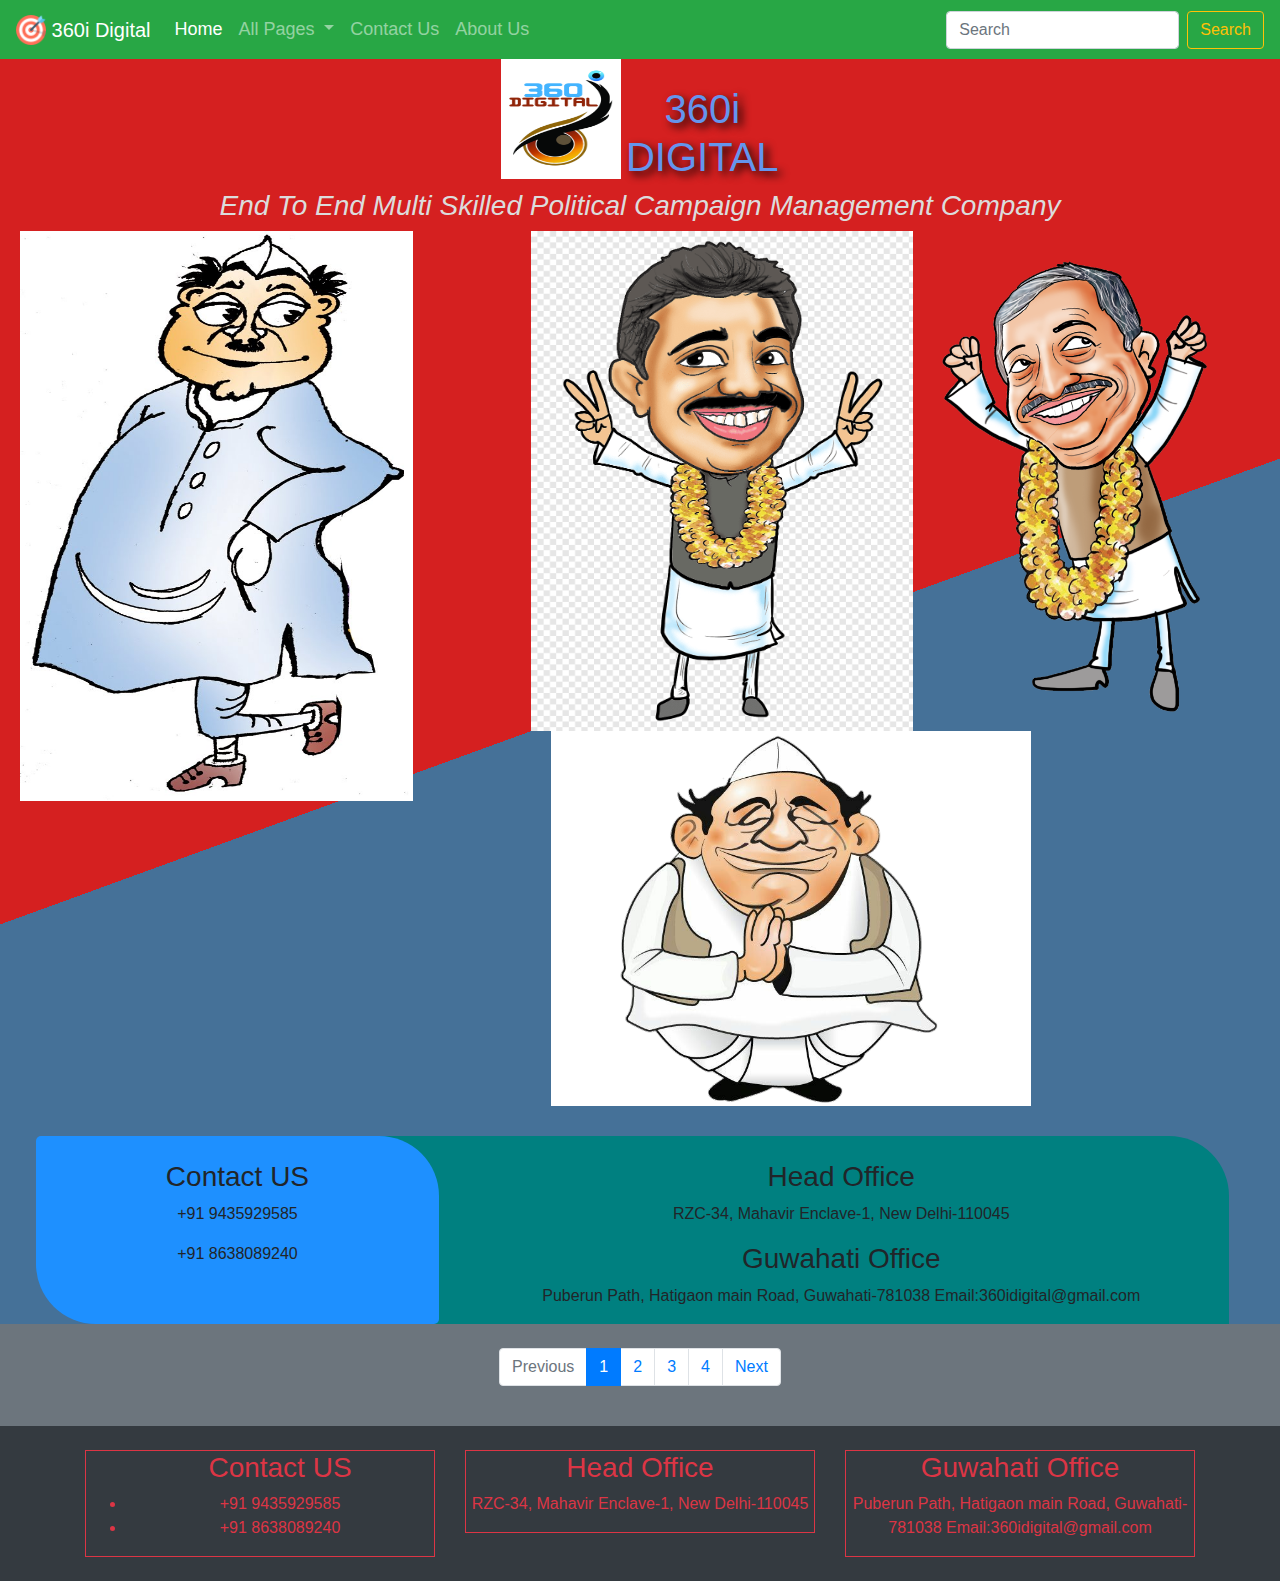
<file: index.html>
<!doctype html>
<html lang="en">
  <head>
    <!-- Required meta tags -->
    <meta charset="utf-8">
    <meta name="viewport" content="width=device-width, initial-scale=1, shrink-to-fit=no">
    <!-- Bootstrap CSS -->
    <link rel="stylesheet" href="css/bootstrap.min.css">
    <link rel="stylesheet" href="css/style.css">
    <title>360i Digital-End to End multi skilled political Campaign Management Company</title>
    <meta name="description" content="End to End multi skilled political Campaign Management Company">    
  </head>
  <body>
    <nav class="navbar navbar-expand-lg navbar-dark bg-success">
        <a class="navbar-brand" href="#">
            <img src="images/logo.png" width="30" height="30" class="d-inline-block align-top" alt="360i Digital" loading="lazy">
            360i Digital
          </a>
        <button class="navbar-toggler" type="button" data-toggle="collapse" data-target="#navbarTogglerDemo02" aria-controls="navbarTogglerDemo02" aria-expanded="false" aria-label="Toggle navigation">
          <span class="navbar-toggler-icon"></span>
        </button>      
        <div class="collapse navbar-collapse" id="navbarTogglerDemo02">
          <ul class="navbar-nav mr-auto mt-2 mt-lg-0" style="font-size: large;">
            <li class="nav-item active">
              <a class="nav-link" href="page-2.html">Home</a>
            </li>
              <li class="nav-item dropdown">
                <a class="nav-link dropdown-toggle" href="#" id="navbarDropdown" role="button" data-toggle="dropdown" aria-haspopup="true" aria-expanded="false">
                  All Pages
                </a>
                <div class="dropdown-menu" aria-labelledby="navbarDropdown">
                  <a class="dropdown-item active" href="index.html">Page-1</a>
                  <a class="dropdown-item" href="page-2.html">Page-2</a>                  
                  <a class="dropdown-item" href="page-3.html">Page-3</a>
                  <a class="dropdown-item" href="page-4.html">Page-4</a>
                  <a class="dropdown-item" href="page-5.html">Page-5</a>
                  <a class="dropdown-item" href="page-6.html">Page-6</a>
                  <a class="dropdown-item" href="page-7.html">Page-7</a>
                  <a class="dropdown-item" href="page-8.html">Page-8</a>                   
                </div>
              </li> 
              <li class="nav-item">
                <a class="nav-link" href="contact_US.html">Contact Us</a>
              </li>  
              <li class="nav-item">
                  <a class="nav-link" href="#">About Us</a>
              </li>          
          </ul>
          <form class="form-inline my-2 my-lg-0">
            <input class="form-control mr-sm-2" type="search" placeholder="Search">
            <button class="btn btn-outline-warning my-2 my-sm-0" type="submit">Search</button>
          </form>
        </div>
      </nav>
      <!--end of nav-->


      <!--start dody-->
      
      
        <div class="container-fluid p-0">
          <div class="main-body">
            <div class="header-title">
              <img class="d-inline" src="images/main-logo.jpg" style="width: 120px; height: 120px;" alt="">
              <div class="brand-name d-inline-flex">
                <h1>360i <br> DIGITAL</h1>
              </div>
              
            </div>
            <div class="header-text">
              <h3>End To End Multi Skilled Political Campaign Management Company</h3>
            </div>
            <div class="neta-size">
              <div class="row">
                <div class="col-5">
                  <img class="neta1 " src="images/neta1.jpg" alt="neta">
    
                </div>
                <div class="col-7">
                  <div class="row">
                    <img class="neta3" src="images/neta3.png" alt="neta">
                      <img class="neta4" src="images/neta4.png" alt="neta">
                    </div>
                    
                    <div class="row">
                      <img class="neta2" src="images/neta2.png" alt="">
    
                    </div>     

                </div>
              </div>
            </div>
            <div class="info-box">
              <div class="row">
                <div class="col-4 contact-box "><br>
                  <h3>Contact US</h3>
              <p>+91 9435929585</p>
              <p>+91 8638089240</p>

                </div>

                <div class="col-8"> <br>
                  <h3>Head Office</h3>
              <p>RZC-34, Mahavir Enclave-1, New Delhi-110045</p> 
              <h3>Guwahati Office</h3>
              <p>Puberun Path, Hatigaon main Road, Guwahati-781038
              Email:360idigital@gmail.com
              </p>
                </div>
              </div>
            </div>

           



       
        </div>
        </div>
      <!--end of body -->



      <!--Pagination-->
      <div class="container-fluid badge-secondary"><br>
        <nav aria-label="blog post page">
            <ul class="pagination justify-content-center">
              <li class="page-item disabled">
                <a class="page-link" href="#" tabindex="-1" aria-disabled="true">Previous</a>
              </li>
              <li class="page-item active"><a class="page-link" href="index.html">1</a></li>
              <li class="page-item"><a class="page-link" href="page-2.html">2</a></li>
              <li class="page-item"><a class="page-link" href="page-3.html">3</a></li>
              <li class="page-item"><a class="page-link" href="page-4.html">4</a></li>
              <li class="page-item"><a class="page-link" href="page-2.html">Next</a></li>
            </ul>
          </nav><br>
      </div>
      <!--Footer-->
      <footer>
        <div class="container-fluid bg-dark">
            <div class="container text-center text-danger">
                <div class="row">                   
                  <div class="col-sm-4"><br>                      
                    <div class="border border-danger">
                        <ul>
                            <h3>Contact US</h3>
                            <li>+91 9435929585</li>
                            <li>+91 8638089240</li>
                        </ul>
                    </div>                    
                  </div>                  
                  <div class="col-sm-4"><br>
                    <div class="border border-danger">
                        <h3>Head Office</h3>
                        <p>RZC-34, Mahavir Enclave-1, New Delhi-110045</p>                        
                    </div>
                  </div>
                  <div class="col-sm-4"><br>
                    <div class="border border-danger">                        
                        <h3>Guwahati Office</h3>
                        <p>Puberun Path, Hatigaon main Road, Guwahati-781038
                            Email:360idigital@gmail.com
                        </p>
                    </div>
                  </div>         
                 
                </div><br>
            </div>
          </div>
      </footer>








    <!--Popper.js-->
    <script src="js/bootstrap.bundle.js"></script>
    <!-- jQuery -->
    <script src="js/jquery-3.5.1.js"></script>
    <!-- Bootstrap JS -->
    <script src="js/bootstrap.min.js"></script>    
  </body>
</html>
</file>
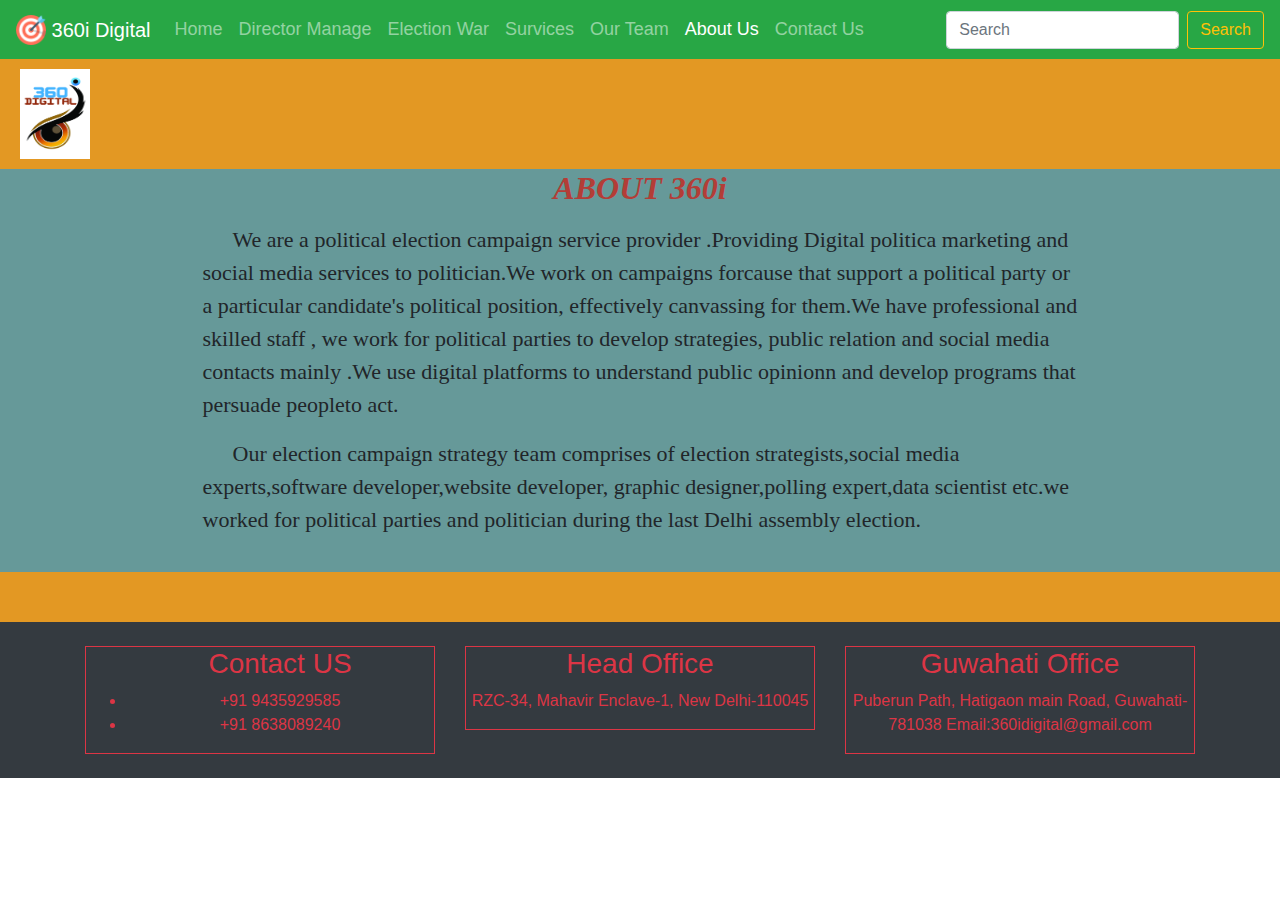
<file: aboutus.html>
<!doctype html>
<html lang="en">
  <head>
    <!-- Required meta tags -->
    <meta charset="utf-8">
    <meta name="viewport" content="width=device-width, initial-scale=1, shrink-to-fit=no">
    <!-- Bootstrap CSS -->
    <link rel="stylesheet" href="css/bootstrap.min.css">
    <link rel="stylesheet" href="css/style.css">
    <title>360i Digital-End to End multi skilled political Campaign Management Company</title>
    <meta name="description" content="End to End multi skilled political Camping Management Company">    
  </head>
  <body>
    <nav class="navbar navbar-expand-lg navbar-dark bg-success">

        <a class="navbar-brand" href="page-2.html">
            <img src="images/logo.png" width="30" height="30" class="d-inline-block align-top" alt="360i Digital" loading="lazy">
            360i Digital
          </a>
        <button class="navbar-toggler" type="button" data-toggle="collapse" data-target="#navbarTogglerDemo02" aria-controls="navbarTogglerDemo02" aria-expanded="false" aria-label="Toggle navigation">
          <span class="navbar-toggler-icon"></span>
        </button>      
        <div class="collapse navbar-collapse" id="navbarTogglerDemo02">
          <ul class="navbar-nav mr-auto mt-2 mt-lg-0" style="font-size: large;">
            <li class="nav-item">
              <a class="nav-link" href="page-2.html">Home</a>
            </li>
            <li class="nav-item">
              <a class="nav-link" href="page-11.html">Director Manage</a>
            </li>
            <li class="nav-item">
              <a class="nav-link" href="page-9.html">Election War</a>
            </li>
            <li class="nav-item">
              <a class="nav-link" href="page-4.html">Survices</a>
            </li>
            <li class="nav-item">
              <a class="nav-link" href="#">Our Team</a>
            </li>
              <li class="nav-item active">
                <a class="nav-link" href="aboutus.html">About Us</a>
              </li>  
              <li class="nav-item">
                  <a class="nav-link" href="#">Contact Us</a>
              </li>          
          </ul>
          <form class="form-inline my-2 my-lg-0">
            <input class="form-control mr-sm-2" type="search" placeholder="Search">
            <button class="btn btn-outline-warning my-2 my-sm-0" type="submit">Search</button>
          </form>
        </div>
      </nav>
      <!--end of nav-->


      <!--start dody-->

      <div class="p1-header">
        <div class="row">
          <div class="col-10">
            <div class="logo">
              <img class="img-stamp d-inline" src="images/main-logo.jpg" style="width: 80px; height: 90px;padding-left:10px; " alt=""><br>

            </div>
          </div>
        </div>  
      </div>  
      <!--end top bar-->





        <div class="container-fluid" style="background-color: #669999">
        <div class="abouthead-container1">
          <h2 style="text-align: center;color:#b33d37;font-style:italic;font-family:Roman;"><b>ABOUT 360i</b></h2>
        </div>
        <p style="text-indent: 30px;">
        <div class="aboutbody-container1" style="padding-left: 15%;padding-right: 15%;padding-bottom: 20px;">
          <p style="text-indent: 30px;font-family:Times New Roman;font-size:22px;">
            We are a political election campaign service provider .Providing Digital politica marketing and social media services to 
            politician.We work on campaigns forcause that support a political party or a particular candidate's political position,
            effectively canvassing for them.We have professional and skilled staff , we work for political parties to develop strategies,
            public relation and social media contacts mainly .We use digital platforms to understand public opinionn and develop programs
            that persuade peopleto act.
          </p>
          <p style="text-indent: 30px;font-family:Times New Roman;font-size:22px;">
            Our election campaign strategy team comprises of election strategists,social media experts,software developer,website developer,
            graphic designer,polling expert,data scientist etc.we worked for political parties and politician during the last Delhi assembly
            election.
          </p>          
        </div>
      </div>
         <div class="bottom-side"></div> 
        
      <!--end of body -->
      <!--Pagination-->
      
      <!--Footer-->
      <footer>
        <div class="container-fluid bg-dark">
            <div class="container text-center text-danger">
                <div class="row">                   
                  <div class="col-sm-4"><br>                      
                    <div class="border border-danger">
                        <ul>
                            <h3>Contact US</h3>
                            <li>+91 9435929585</li>
                            <li>+91 8638089240</li>
                        </ul>
                    </div>                    
                  </div>                  
                  <div class="col-sm-4"><br>
                    <div class="border border-danger">
                        <h3>Head Office</h3>
                        <p>RZC-34, Mahavir Enclave-1, New Delhi-110045</p>                        
                    </div>
                  </div>
                  <div class="col-sm-4"><br>
                    <div class="border border-danger">                        
                        <h3>Guwahati Office</h3>
                        <p>Puberun Path, Hatigaon main Road, Guwahati-781038
                            Email:360idigital@gmail.com
                        </p>
                    </div>
                  </div>         
                 
                </div><br>
            </div>
          </div>
      </footer>








    <!--Popper.js-->
    <script src="js/bootstrap.bundle.js"></script>
    <!-- jQuery -->
    <script src="js/jquery-3.5.1.js"></script>
    <!-- Bootstrap JS -->
    <script src="js/bootstrap.min.js"></script>    
  </body>
</html>
</file>
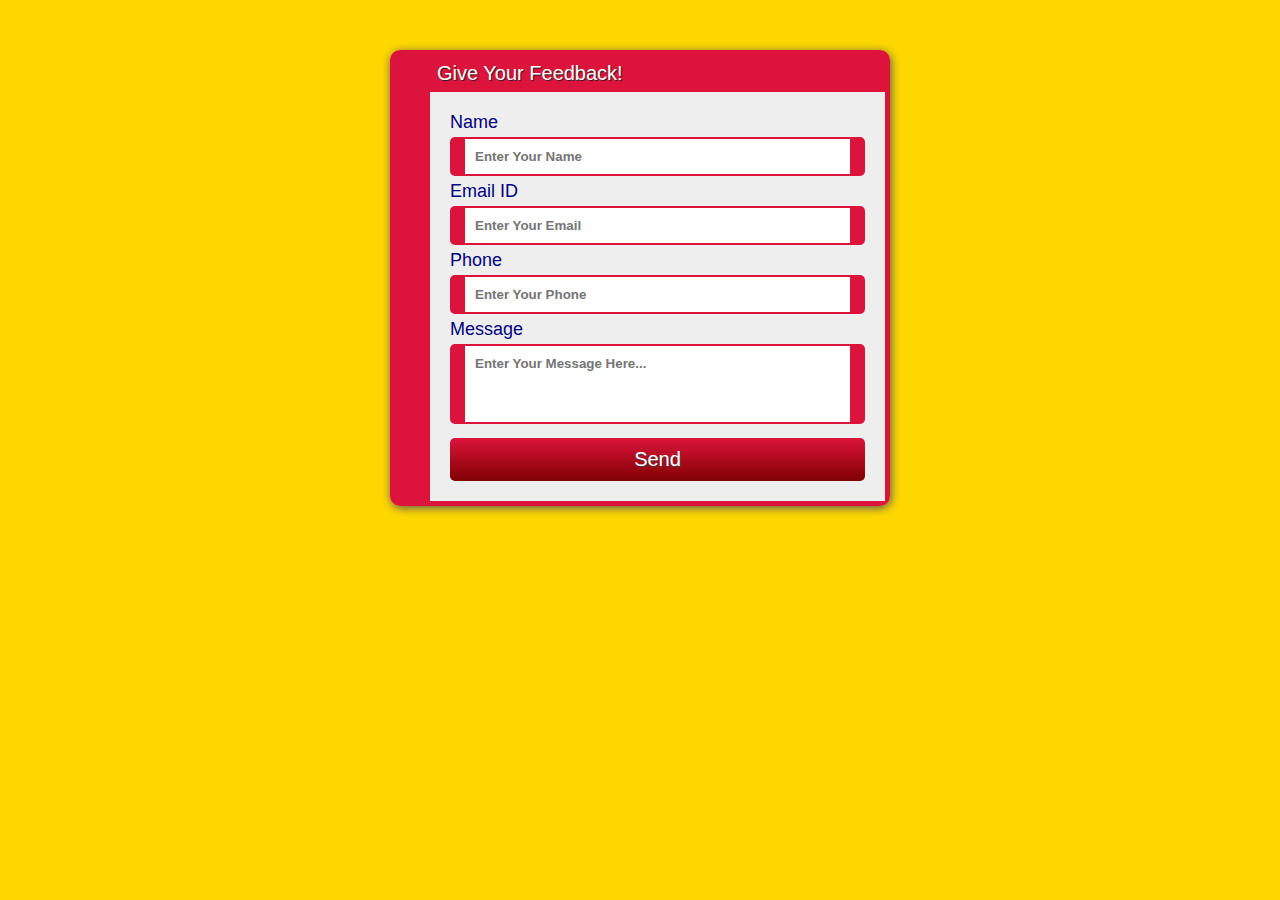
<file: contact_US.html>
<!DOCTYPE html>
<html>
<head>
	<meta charset="utf-8">
	<meta http-equiv="X-UA-Compatible" content="IE=edge">
	<title>Feedback Form</title>
	<style type="text/css" media="screen">
		*{
			margin: 0;
			padding: 0;
			box-sizing: border-box;
			font-family: helvetica;
		}
		body{
			background-color: #ffd700;
		}
		.main{
			width: 500px;
			margin: 50px auto;
			border-radius: 10px;
			border: 5px solid #dc143c;
			border-left: 40px solid #dc143c;
			box-shadow: 1px 2px 10px #555;
		}
		.info{
			width: 100%;
			background-color: #dc143c;
			padding: 7px;
			text-shadow: 1px 1px 1px #222;
			color: #fff;
			font-size: 20px;
		}
		.form-box{
			padding: 20px;
			background-color: #eee;
		}
		label{
			color: navy;
			font-size: 18px;
		}
		.inp,.msg-box{
			width: 100%;
			padding: 10px;
			margin-top: 4px;
			margin-bottom: 5px;
			border-radius: 5px;
			border: 2px solid #dc143c;
			font-weight: bold;
			color: #dc143c;
			border-right: 15px solid #dc143c;
			border-left: 15px solid #dc143c;
			resize: none;
		}
		.msg-box{
			height: 80px;
		}
		.inp:focus,.msg-box:focus{
			outline: none;
			border: 2px solid navy;
			border-right: 15px solid navy;
			border-left: 15px solid navy;
		}
		.sub-btn{
			width: 100%;
			padding: 10px;
			border-radius: 5px;
			margin-top: 5px;
			border: none;
			background: linear-gradient(#dc143c,#800000);
			cursor: pointer;
			color: #fff;
			font-size: 20px;
			text-shadow: 1px 1px 1px #444;
		}
		.sub-btn:hover{
			background: linear-gradient(#800000,#dc143c);
			opacity: 0.8;
			transition: all ease-out 0.2s;
		}
		.sub-btn:focus{
			outline: none;
		}
		@media(max-width: 720px){
			.main{
				width: 90%;
			}
		}
	</style>
</head>
<body>
	<div class="main">
		<div class="info">Give Your Feedback!</div>
		<form action="mail_handler.php" method="post" name="form" class="form-box">
			<label for="name">Name</label><br>
			<input type="text" name="name" class="inp" placeholder="Enter Your Name" required><br>
			<label for="email">Email ID</label><br>
			<input type="email" name="email" class="inp" placeholder="Enter Your Email" required><br>
			<label for="phone">Phone</label><br>
			<input type="tel" name="phone" class="inp" placeholder="Enter Your Phone" required><br>
			<label for="message">Message</label><br>
			<textarea name="msg" class="msg-box" placeholder="Enter Your Message Here..." required></textarea><br>
			<input type="submit" name="submit" value="Send" class="sub-btn">
		</form>
	</div>
</body>
</html>
</file>
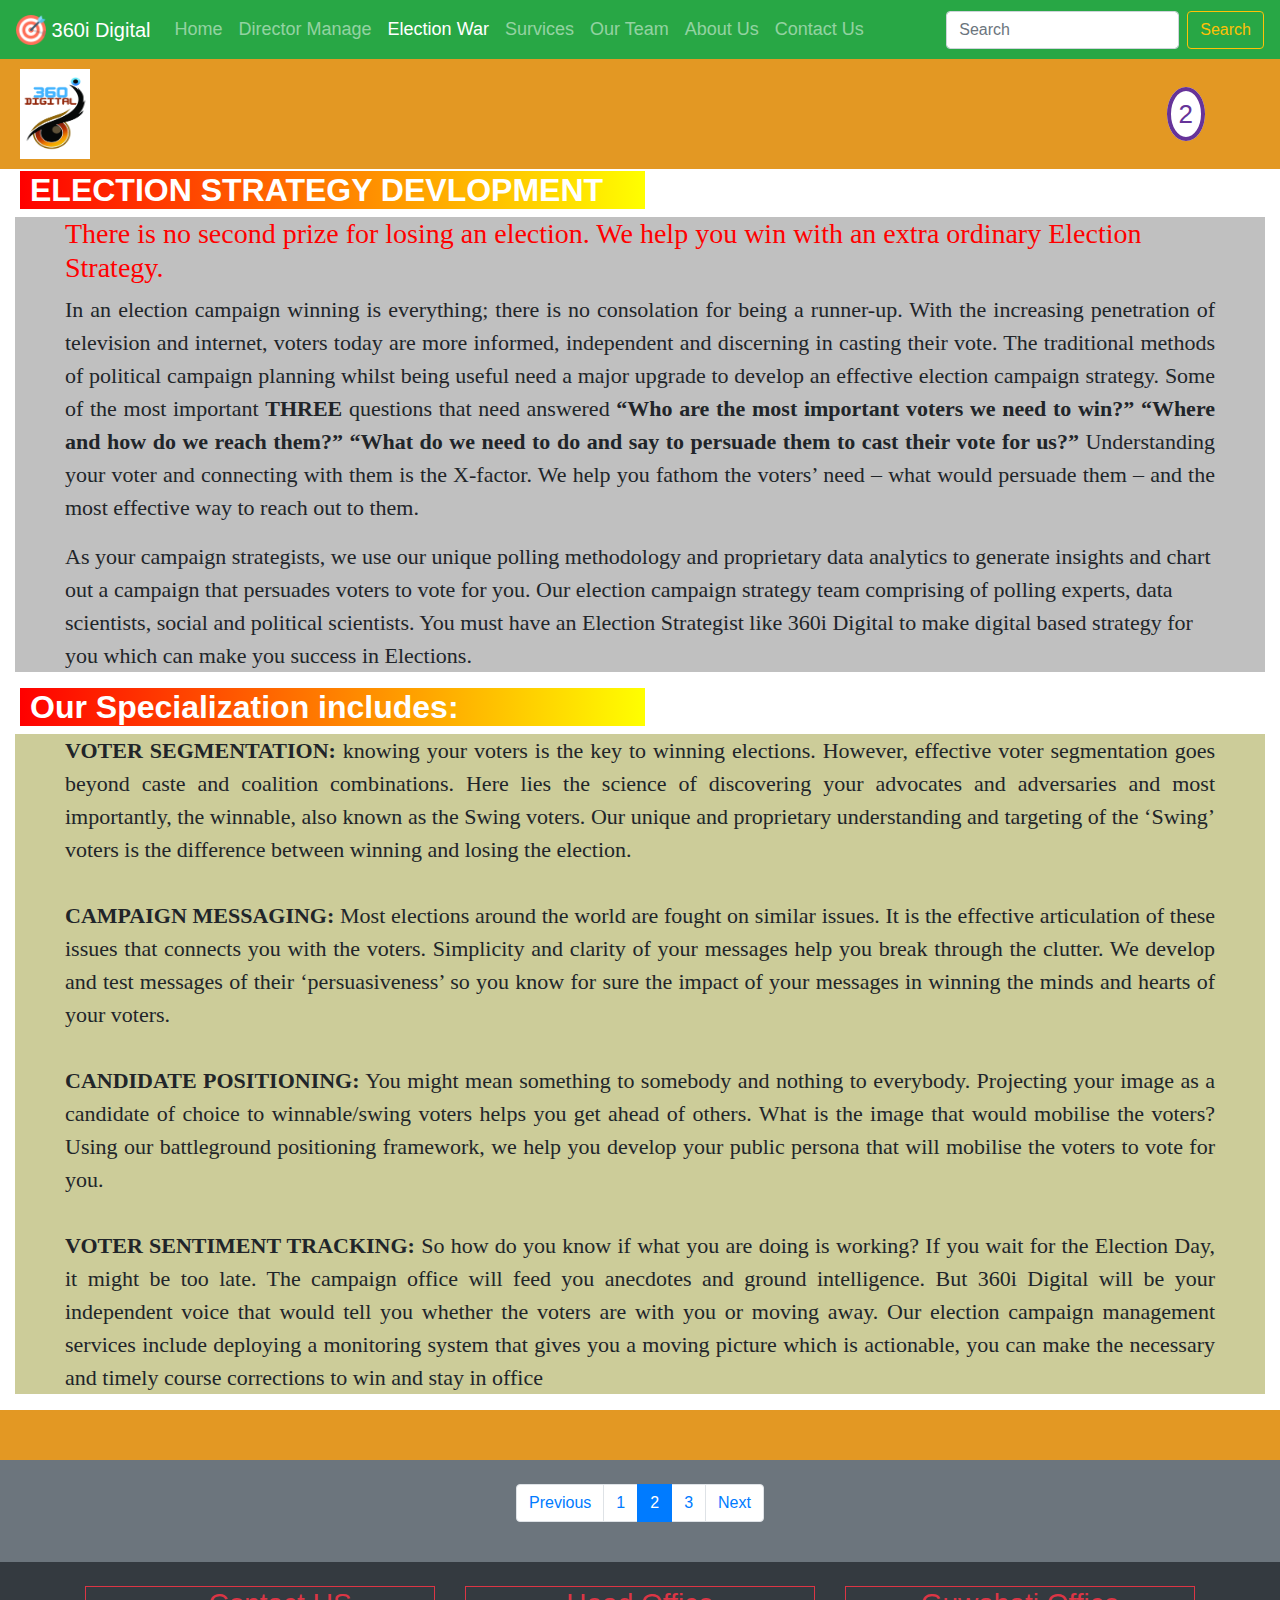
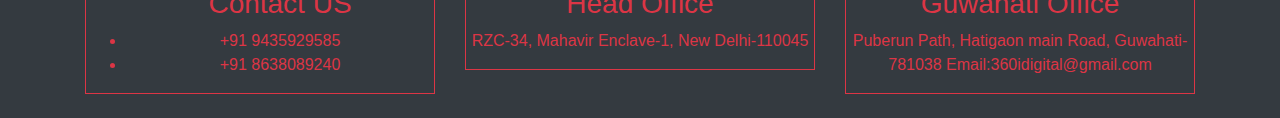
<file: page-10.html>
<!doctype html>
<html lang="en">
  <head>
    <!-- Required meta tags -->
    <meta charset="utf-8">
    <meta name="viewport" content="width=device-width, initial-scale=1, shrink-to-fit=no">
    <!-- Bootstrap CSS -->
    <link rel="stylesheet" href="css/bootstrap.min.css">
    <link rel="stylesheet" href="css/style.css">
    <title>360i Digital-End to End multi skilled political Campaign Management Company</title>
    <meta name="description" content="End to End multi skilled political Camping Management Company">    
  </head>
  <body>
    <nav class="navbar navbar-expand-lg navbar-dark bg-success">

        <a class="navbar-brand" href="page-2.html">
            <img src="images/logo.png" width="30" height="30" class="d-inline-block align-top" alt="360i Digital" loading="lazy">
            360i Digital
          </a>
        <button class="navbar-toggler" type="button" data-toggle="collapse" data-target="#navbarTogglerDemo02" aria-controls="navbarTogglerDemo02" aria-expanded="false" aria-label="Toggle navigation">
          <span class="navbar-toggler-icon"></span>
        </button>      
        <div class="collapse navbar-collapse" id="navbarTogglerDemo02">
          <ul class="navbar-nav mr-auto mt-2 mt-lg-0" style="font-size: large;">
            <li class="nav-item">
              <a class="nav-link" href="page-2.html">Home</a>
            </li>
            <li class="nav-item">
              <a class="nav-link" href="page-11.html">Director Manage</a>
            </li>
            <li class="nav-item">
              <a class="nav-link active" href="page-9.html">Election War</a>
            </li>
            <li class="nav-item">
              <a class="nav-link" href="page-4.html">Survices</a>
            </li>
            <li class="nav-item">
              <a class="nav-link" href="#">Our Team</a>
            </li>
              <li class="nav-item">
                <a class="nav-link" href="aboutus.html">About Us</a>
              </li>  
              <li class="nav-item">
                  <a class="nav-link" href="#">Contact Us</a>
              </li>          
          </ul>
          <form class="form-inline my-2 my-lg-0">
            <input class="form-control mr-sm-2" type="search" placeholder="Search">
            <button class="btn btn-outline-warning my-2 my-sm-0" type="submit">Search</button>
          </form>
        </div>
      </nav>

            <!--start dody-->

      <div class="p1-header">
        <div class="row">
          <div class="col-10">
            <div class="logo">
              <img class="img-stamp d-inline" src="images/main-logo.jpg" style="width: 80px; height: 90px;padding-left:10px; " alt=""><br>

            </div>
          </div>
          <div class="col-2 numbers ">
            <span class="number-circle">2</span>
          </div>
        </div>  
      </div>  
      <!--end top bar-->

      <!--end of nav-->
   <!--startcustom Container-->
       <div class="container-fluid">
        <div class="p10head-container1">
          <h2 style="color:white;"><b>ELECTION STRATEGY DEVLOPMENT</b></h2>
        </div>
        <div class="p10body-container1" style="background-color:#C0C0C0;padding-left: 4%;padding-right:4%;font-family: Times New Roman;font-size:22px;">
        <h3 style="color: red;"> There is no second prize for losing an election. We help you win with an extra ordinary Election Strategy.</h3> 
        <p style="text-align:justify;">In an election campaign winning is everything; there is no consolation for being a runner-up. With the increasing penetration of television and internet, voters today are more informed, independent and discerning in casting their vote. The traditional methods of political campaign planning whilst being useful need a major upgrade to develop an effective election campaign strategy. Some of the most important <b>THREE</b> questions that need answered <b>“Who are the most important voters we need to win?” “Where and how do we reach them?” “What do we need to do and say to persuade them to cast their vote for us?”</b> Understanding your voter and connecting with them is the X-factor. We help you fathom the voters’ need – what would persuade them – and the most effective way to reach out to them.</p>
        <p>As your campaign strategists, we use our unique polling methodology and proprietary data analytics to generate insights and chart out a campaign that persuades voters to vote for you. Our election campaign strategy team comprising of polling experts, data scientists, social and political scientists. You must have an Election Strategist like 360i Digital to make digital based strategy for you which can make you success in Elections.</p>
        </div>
        <div class="p10head-container2">
          <h2 style="color:white;"><b> Our Specialization includes:</b></h2>
        </div>
        <div style="background-color:#CCCC99;font-size:22px;font-family: Times New Roman;">
        <ul style="list-style-type: none;list-style-position:outside;text-align: justify;padding-right:4%;padding-left: 4%;">
          <li> <b>VOTER SEGMENTATION:</b> knowing your voters is the key to winning elections. However, effective voter segmentation goes beyond caste and coalition combinations. Here lies the science of discovering your advocates and adversaries and most importantly, the winnable, also known as the Swing voters. Our unique and proprietary understanding and targeting of the ‘Swing’ voters is the difference between winning and losing the election. </li><br>
          <li><b>CAMPAIGN MESSAGING:</b> Most elections around the world are fought on similar issues. It is the effective articulation of these issues that connects you with the voters. Simplicity and clarity of your messages help you break through the clutter. We develop and test messages of their ‘persuasiveness’ so you know for sure the impact of your messages in winning the minds and hearts of your voters. </li><br>
          <li><b>CANDIDATE POSITIONING:</b> You might mean something to somebody and nothing to everybody. Projecting your image as a candidate of choice to winnable/swing voters helps you get ahead of others. What is the image that would mobilise the voters? Using our battleground positioning framework, we help you develop your public persona that will mobilise the voters to vote for you.</li>
          <br>
          <li><b>VOTER SENTIMENT TRACKING:</b> So how do you know if what you are doing is working? If you wait for the Election Day, it might be too late. The campaign office will feed you anecdotes and ground intelligence. But 360i Digital will be your independent voice that would tell you whether the voters are with you or moving away. Our election campaign management services include deploying a monitoring system that gives you a moving picture which is actionable, you can make the necessary and timely course corrections to win and stay in office</li>
        </ul>
        </div>
      </div>


       <div class="bottom-side"></div> 
        
      <!--end of body -->
      <!--Pagination-->
      <div class="container-fluid badge-secondary"><br>
        <nav aria-label="blog post page">
            <ul class="pagination justify-content-center">
              <li class="page-item"><a class="page-link" href="page-9.html">Previous</a></li>
              <li class="page-item"><a class="page-link" href="page-9.html">1</a></li>
              <li class="page-item active"><a class="page-link" href="page-10.html">2</a></li>
              <li class="page-item"><a class="page-link" href="page-3.html">3</a></li>
              <li class="page-item"><a class="page-link" href="page-3.html">Next</a></li>
            </ul>
          </nav><br>
      </div>
      <!--Footer-->
      <footer>
        <div class="container-fluid bg-dark">
            <div class="container text-center text-danger">
                <div class="row">                   
                  <div class="col-sm-4"><br>                      
                    <div class="border border-danger">
                        <ul>
                            <h3>Contact US</h3>
                            <li>+91 9435929585</li>
                            <li>+91 8638089240</li>
                        </ul>
                    </div>                    
                  </div>                  
                  <div class="col-sm-4"><br>
                    <div class="border border-danger">
                        <h3>Head Office</h3>
                        <p>RZC-34, Mahavir Enclave-1, New Delhi-110045</p>                        
                    </div>
                  </div>
                  <div class="col-sm-4"><br>
                    <div class="border border-danger">                        
                        <h3>Guwahati Office</h3>
                        <p>Puberun Path, Hatigaon main Road, Guwahati-781038
                            Email:360idigital@gmail.com
                        </p>
                    </div>
                  </div>         
                 
                </div><br>
            </div>
          </div>
      </footer>








    <!--Popper.js-->
    <script src="js/bootstrap.bundle.js"></script>
    <!-- jQuery -->
    <script src="js/jquery-3.5.1.js"></script>
    <!-- Bootstrap JS -->
    <script src="js/bootstrap.min.js"></script>    
  </body>
</html>
</file>
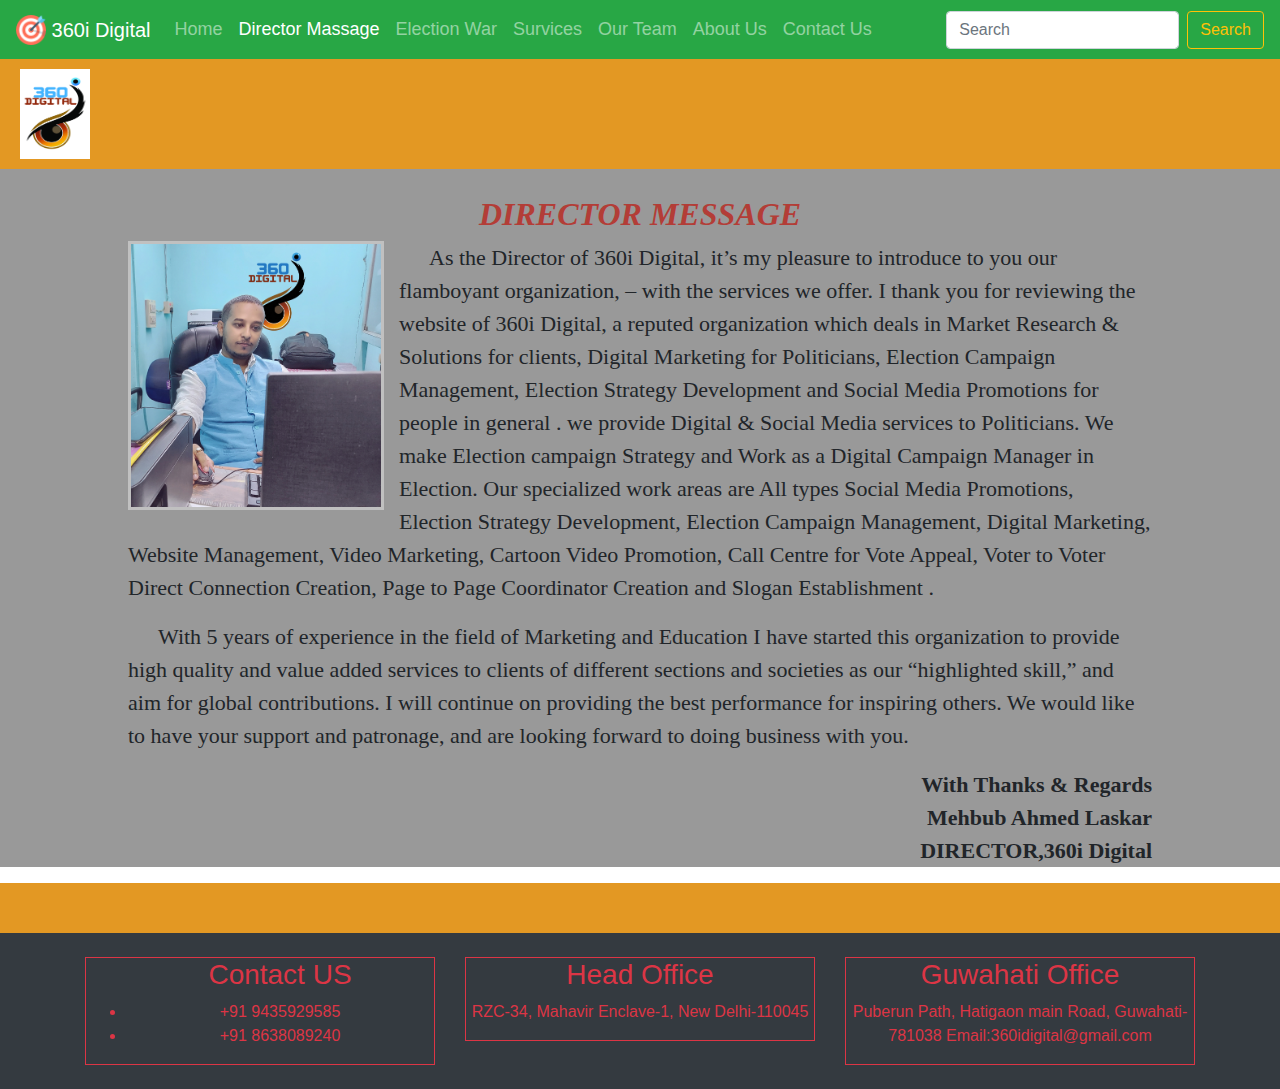
<file: page-11.html>
<!doctype html>
<html lang="en">
  <head>
    <!-- Required meta tags -->
    <meta charset="utf-8">
    <meta name="viewport" content="width=device-width, initial-scale=1, shrink-to-fit=no">
    <!-- Bootstrap CSS -->
    <link rel="stylesheet" href="css/bootstrap.min.css">
    <link rel="stylesheet" href="css/style.css">
    <title>360i Digital-End to End multi skilled political Campaign Management Company</title>
    <meta name="description" content="End to End multi skilled political Camping Management Company">    
  </head>
  <body>
    <nav class="navbar navbar-expand-lg navbar-dark bg-success">

        <a class="navbar-brand" href="page-2.html">
            <img src="images/logo.png" width="30" height="30" class="d-inline-block align-top" alt="360i Digital" loading="lazy">
            360i Digital
          </a>
        <button class="navbar-toggler" type="button" data-toggle="collapse" data-target="#navbarTogglerDemo02" aria-controls="navbarTogglerDemo02" aria-expanded="false" aria-label="Toggle navigation">
          <span class="navbar-toggler-icon"></span>
        </button>      
        <div class="collapse navbar-collapse" id="navbarTogglerDemo02">
          <ul class="navbar-nav mr-auto mt-2 mt-lg-0" style="font-size: large;">
            <li class="nav-item">
              <a class="nav-link" href="page-2.html">Home</a>
            </li>
            <li class="nav-item">
              <a class="nav-link active" href="page-11.html">Director Massage</a>
            </li>
            <li class="nav-item">
              <a class="nav-link" href="page-9.html">Election War</a>
            </li>
            <li class="nav-item">
              <a class="nav-link" href="page-4.html">Survices</a>
            </li>
            <li class="nav-item">
              <a class="nav-link" href="#">Our Team</a>
            </li>
              <li class="nav-item">
                <a class="nav-link" href="aboutus.html">About Us</a>
              </li>  
              <li class="nav-item">
                  <a class="nav-link" href="#">Contact Us</a>
              </li>          
          </ul>
          <form class="form-inline my-2 my-lg-0">
            <input class="form-control mr-sm-2" type="search" placeholder="Search">
            <button class="btn btn-outline-warning my-2 my-sm-0" type="submit">Search</button>
          </form>
        </div>
      </nav>

      <!--start dody-->

      <div class="p1-header">
        <div class="row">
          <div class="col-10">
            <div class="logo">
              <img class="img-stamp d-inline" src="images/main-logo.jpg" style="width: 80px; height: 90px;padding-left:10px; " alt=""><br>

            </div>
          </div>
        </div>  
      </div>  
      <!--end top bar-->




      <!--end of nav-->
      <div class="container-fluid" style="padding-left:10%;padding-right:10%;padding-top:2%;font-family:Times New Roman;font-size:22px;background-color: #999999;">
         <div class="directorhead-container1">
          <h2 style="text-align: center;color:#b33d37;font-style:italic;font-family:Roman;"><b>DIRECTOR MESSAGE</b></h2>
        </div>
        <img src="images/mehbub.jpg" style="float: left;height:25%;width:25%;margin-right: 15px;border:3px solid silver;">
        <p style="text-indent: 30px;">
          As the Director of 360i Digital, it’s my pleasure to introduce to you our flamboyant organization, – with the services we offer. I thank you for reviewing the website of 360i Digital, a reputed organization which deals in Market Research & Solutions for clients, Digital Marketing for Politicians, Election Campaign Management, Election Strategy Development  and Social Media Promotions for people in general . we provide Digital & Social Media services to Politicians. We make Election campaign Strategy and Work as a Digital Campaign Manager in Election. Our specialized work areas are All types Social Media Promotions, Election Strategy Development, Election Campaign Management, Digital Marketing, Website Management, Video Marketing, Cartoon Video Promotion, Call Centre for Vote Appeal, Voter to Voter Direct Connection Creation, Page to Page Coordinator Creation and Slogan Establishment .
        </p>
        <p style="text-indent: 30px;">
          With 5 years of experience in the field of Marketing and Education I have started this organization to provide high quality and value added services to clients of different sections and societies as our “highlighted skill,” and aim for global contributions. I will continue on providing the best performance for inspiring others. We would like to have your support and patronage, and are looking forward to doing business with you.
        </p>
        <address style="text-align: right;">
                <b>With Thanks & Regards<br> 
                Mehbub Ahmed Laskar<br>
                DIRECTOR,360i Digital</b>

        </address>
      </div>






         <div class="bottom-side"></div> 
        
      <!--end of body -->
      <!--Pagination-->
     
      <!--Footer-->
      <footer>
        <div class="container-fluid bg-dark">
            <div class="container text-center text-danger">
                <div class="row">                   
                  <div class="col-sm-4"><br>                      
                    <div class="border border-danger">
                        <ul>
                            <h3>Contact US</h3>
                            <li>+91 9435929585</li>
                            <li>+91 8638089240</li>
                        </ul>
                    </div>                    
                  </div>                  
                  <div class="col-sm-4"><br>
                    <div class="border border-danger">
                        <h3>Head Office</h3>
                        <p>RZC-34, Mahavir Enclave-1, New Delhi-110045</p>                        
                    </div>
                  </div>
                  <div class="col-sm-4"><br>
                    <div class="border border-danger">                        
                        <h3>Guwahati Office</h3>
                        <p>Puberun Path, Hatigaon main Road, Guwahati-781038
                            Email:360idigital@gmail.com
                        </p>
                    </div>
                  </div>         
                 
                </div><br>
            </div>
          </div>
      </footer>








    <!--Popper.js-->
    <script src="js/bootstrap.bundle.js"></script>
    <!-- jQuery -->
    <script src="js/jquery-3.5.1.js"></script>
    <!-- Bootstrap JS -->
    <script src="js/bootstrap.min.js"></script>    
  </body>
</html>
</file>
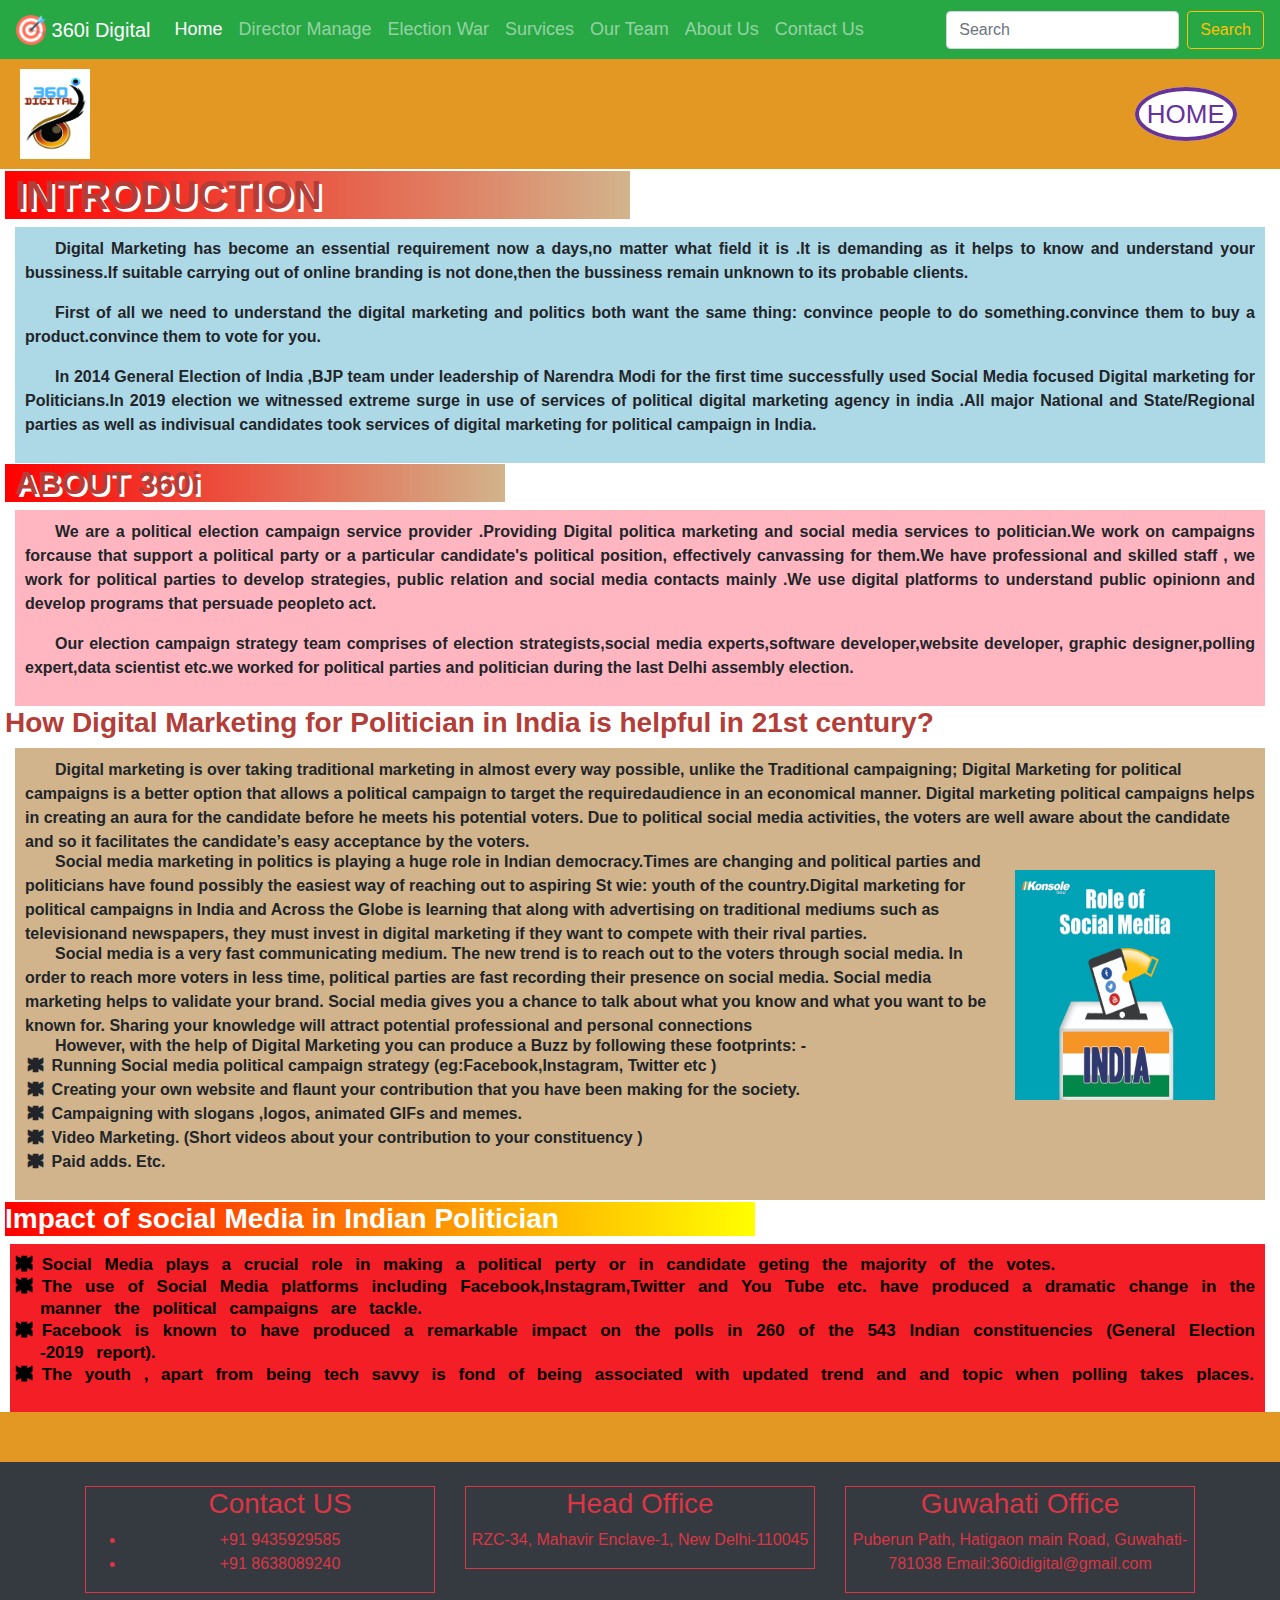
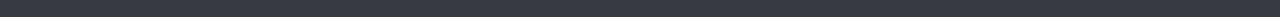
<file: page-2.html>
<!doctype html>
<html lang="en">
  <head>
    <!-- Required meta tags -->
    <meta charset="utf-8">
    <meta name="viewport" content="width=device-width, initial-scale=1, shrink-to-fit=no">
    <!-- Bootstrap CSS -->
    <link rel="stylesheet" href="css/bootstrap.min.css">
    <link rel="stylesheet" href="css/style.css">
    <title>360i Digital-End to End multi skilled political Campaign Management Company</title>
    <meta name="description" content="End to End multi skilled political Camping Management Company">    
  </head>
  <body>
    <nav class="navbar navbar-expand-lg navbar-dark bg-success">

        <a class="navbar-brand" href="page-2.html">
            <img src="images/logo.png" width="30" height="30" class="d-inline-block align-top" alt="360i Digital" loading="lazy">
            360i Digital
          </a>
        <button class="navbar-toggler" type="button" data-toggle="collapse" data-target="#navbarTogglerDemo02" aria-controls="navbarTogglerDemo02" aria-expanded="false" aria-label="Toggle navigation">
          <span class="navbar-toggler-icon"></span>
        </button>      
        <div class="collapse navbar-collapse" id="navbarTogglerDemo02">
          <ul class="navbar-nav mr-auto mt-2 mt-lg-0" style="font-size: large;">
            <li class="nav-item active">
              <a class="nav-link" href="page-2.html">Home</a>
            </li>
            <li class="nav-item">
              <a class="nav-link" href="page-11.html">Director Manage</a>
            </li>
            <li class="nav-item">
              <a class="nav-link" href="page-9.html">Election War</a>
            </li>
            <li class="nav-item">
              <a class="nav-link" href="page-4.html">Survices</a>
            </li>
            <li class="nav-item">
              <a class="nav-link" href="#">Our Team</a>
            </li>
              <li class="nav-item">
                <a class="nav-link" href="aboutus.html">About Us</a>
              </li>  
              <li class="nav-item">
                  <a class="nav-link" href="#">Contact Us</a>
              </li>          
          </ul>
          <form class="form-inline my-2 my-lg-0">
            <input class="form-control mr-sm-2" type="search" placeholder="Search">
            <button class="btn btn-outline-warning my-2 my-sm-0" type="submit">Search</button>
          </form>
        </div>
      </nav>
      <!--end of nav-->


      <!--start dody-->

      <div class="p1-header">
        <div class="row">
          <div class="col-10">
            <div class="logo">
              <img class="img-stamp d-inline" src="images/main-logo.jpg" style="width: 80px; height: 90px;padding-left:10px; " alt=""><br>

            </div>
          </div>
          <div class="col-2 numbers ">
            <span class="number-circle">HOME</span>
          </div>
        </div>  
      </div>  
      <!--end top bar-->
       <!--startcustom Container-->
       <div class="container-fluid" style="width: 100%;">
        <div class="head-container1">
          <h1 style="text-shadow: 3px 3px white;color:#b33d37;"><b>INTRODUCTION</b></h1>
        </div>
        <div class="body-container1">
          <p style="text-indent:30px;font-weight:bolder;">Digital Marketing has become an essential requirement now a days,no matter what field it is .It is 
             demanding as it helps to know and understand your bussiness.If suitable carrying out of online branding 
             is not done,then the bussiness remain unknown to its probable clients.
          </p>
          <p style="text-indent: 30px;font-weight:bolder;">  First of all we need to understand the digital marketing and politics both want the same thing: convince
                people to do something.convince them to buy a product.convince them to vote for you.
          </p>
          <p style="text-indent: 30px;font-weight:bolder;">In 2014 General Election of India ,BJP team under leadership of Narendra Modi for the first time successfully
              used Social Media focused Digital marketing for Politicians.In 2019 election we witnessed extreme surge in use of 
              services of political digital marketing agency in india .All major National and State/Regional parties as well as
              indivisual candidates took services of digital marketing for political campaign in India. 
          </p>
        </div>
        <div class="head-container2">
          <h2 style="text-shadow: 3px 3px white;color:#b33d37;"><b>ABOUT 360i</b></h2>
        </div>
        <div class="body-container2">
          <p style="text-indent: 30px; font-weight:bolder;">
            We are a political election campaign service provider .Providing Digital politica marketing and social media services to 
            politician.We work on campaigns forcause that support a political party or a particular candidate's political position,
            effectively canvassing for them.We have professional and skilled staff , we work for political parties to develop strategies,
            public relation and social media contacts mainly .We use digital platforms to understand public opinionn and develop programs
            that persuade peopleto act.
          </p>
          <p style="text-indent: 30px;font-weight:bolder;">
            Our election campaign strategy team comprises of election strategists,social media experts,software developer,website developer,
            graphic designer,polling expert,data scientist etc.we worked for political parties and politician during the last Delhi assembly
            election.
          </p>          
        </div>
        <div class="head-text">
          <h3 style="color: #b33d37"><b>How Digital Marketing for Politician in India is helpful in 21st century?</b></h3>
        </div>
        <div class="body-container3">
          <p style="text-indent:30px;font-weight:bolder;">
            Digital marketing is over taking traditional marketing in almost every way possible, unlike the Traditional
            campaigning; Digital Marketing for political campaigns is a better option that allows a political campaign to target
            the requiredaudience in an economical manner. Digital marketing political campaigns helps in creating an aura for the
            candidate before he meets his potential voters. Due to political social media activities, the voters are well
            aware about the candidate and so it facilitates the candidate’s easy acceptance by the voters.
          </p>
          <img class="card-img1" src="images/india.jpg"  alt="">
          <p style="text-indent:30px;font-weight:bolder;margin-top: -20px;">
            Social media marketing in politics is playing a huge role in Indian
            democracy.Times are changing and political parties and politicians 
            have found possibly the easiest way of reaching out to aspiring St wie:
            youth of the country.Digital marketing for political campaigns in India
            and Across the Globe is learning that along with advertising on
            traditional mediums such as televisionand newspapers, they must
            invest in digital marketing if they want to compete with their rival parties. 
          </p>
          <p style="text-indent:30px;font-weight:bolder;margin-top: -20px;">
            Social media is a very fast communicating medium. The new
            trend is to reach out to the voters through social media. In order
            to reach more voters in less time, political parties are fast recording
            their presence on social media. Social media marketing helps to
            validate your brand. Social media gives you a chance to talk about
            what you know and what you want to be known for. Sharing your
            knowledge will attract potential professional and personal connections</p>
            <p style="text-indent:30px;font-weight:bolder; margin-top:-20px;">
            However, with the help of Digital Marketing you can produce a Buzz by following these
            footprints: -
            <ul style="font-weight:bolder; list-style-position: outside;margin-left:-15px;margin-top: -20px;" class="icon">
            <li>Running Social media political campaign strategy (eg:Facebook,Instagram, Twitter etc )</li>
            <li>Creating your own website and flaunt your contribution that you have been
              making for the society.</li>
            <li>Campaigning with slogans ,logos, animated GIFs and memes.</li>
            <li>Video Marketing. (Short videos about your contribution to your constituency )</li>
            <li>Paid adds. Etc.</li>
            </ul>
          </p>
        </div>
         <div class="p2head-container2">
          <h3 style="color: white;"><b>Impact of social Media in Indian Politician</b></h3>
        </div>
        <div class="p2body-container2">
           <ul style="font-size:17px;margin-left:-20px;font-weight:bolder;color:black;line-height: 22px;word-spacing:8px;text-align: justify; list-style-position:outside;" class="icon">
             <li>Social Media plays a crucial role in making a political perty or in candidate geting the majority of the votes.</li>
             <li style="white-space: 5px;">The use of Social Media platforms including Facebook,Instagram,Twitter and You Tube etc. have produced a dramatic change in the manner the political campaigns are tackle. </li>
             <li>Facebook is known to have produced a remarkable impact on the polls in 260 of the 543 Indian constituencies (General Election -2019 report).</li>
             <li>The youth , apart from being tech savvy is fond of being associated with updated trend and and topic when polling takes places. </li>
           </ul>         
        </div>
      </div>
      <div class="bottom-side"></div> 
        
      <!--end of body -->
      <!--Pagination-->
      
      <!--Footer-->
      <footer>
        <div class="container-fluid bg-dark">
            <div class="container text-center text-danger">
                <div class="row">                   
                  <div class="col-sm-4"><br>                      
                    <div class="border border-danger">
                        <ul>
                            <h3>Contact US</h3>
                            <li>+91 9435929585</li>
                            <li>+91 8638089240</li>
                        </ul>
                    </div>                    
                  </div>                  
                  <div class="col-sm-4"><br>
                    <div class="border border-danger">
                        <h3>Head Office</h3>
                        <p>RZC-34, Mahavir Enclave-1, New Delhi-110045</p>                        
                    </div>
                  </div>
                  <div class="col-sm-4"><br>
                    <div class="border border-danger">                        
                        <h3>Guwahati Office</h3>
                        <p>Puberun Path, Hatigaon main Road, Guwahati-781038
                            Email:360idigital@gmail.com
                        </p>
                    </div>
                  </div>         
                 
                </div><br>
            </div>
          </div>
      </footer>








    <!--Popper.js-->
    <script src="js/bootstrap.bundle.js"></script>
    <!-- jQuery -->
    <script src="js/jquery-3.5.1.js"></script>
    <!-- Bootstrap JS -->
    <script src="js/bootstrap.min.js"></script>    
  </body>
</html>
</file>
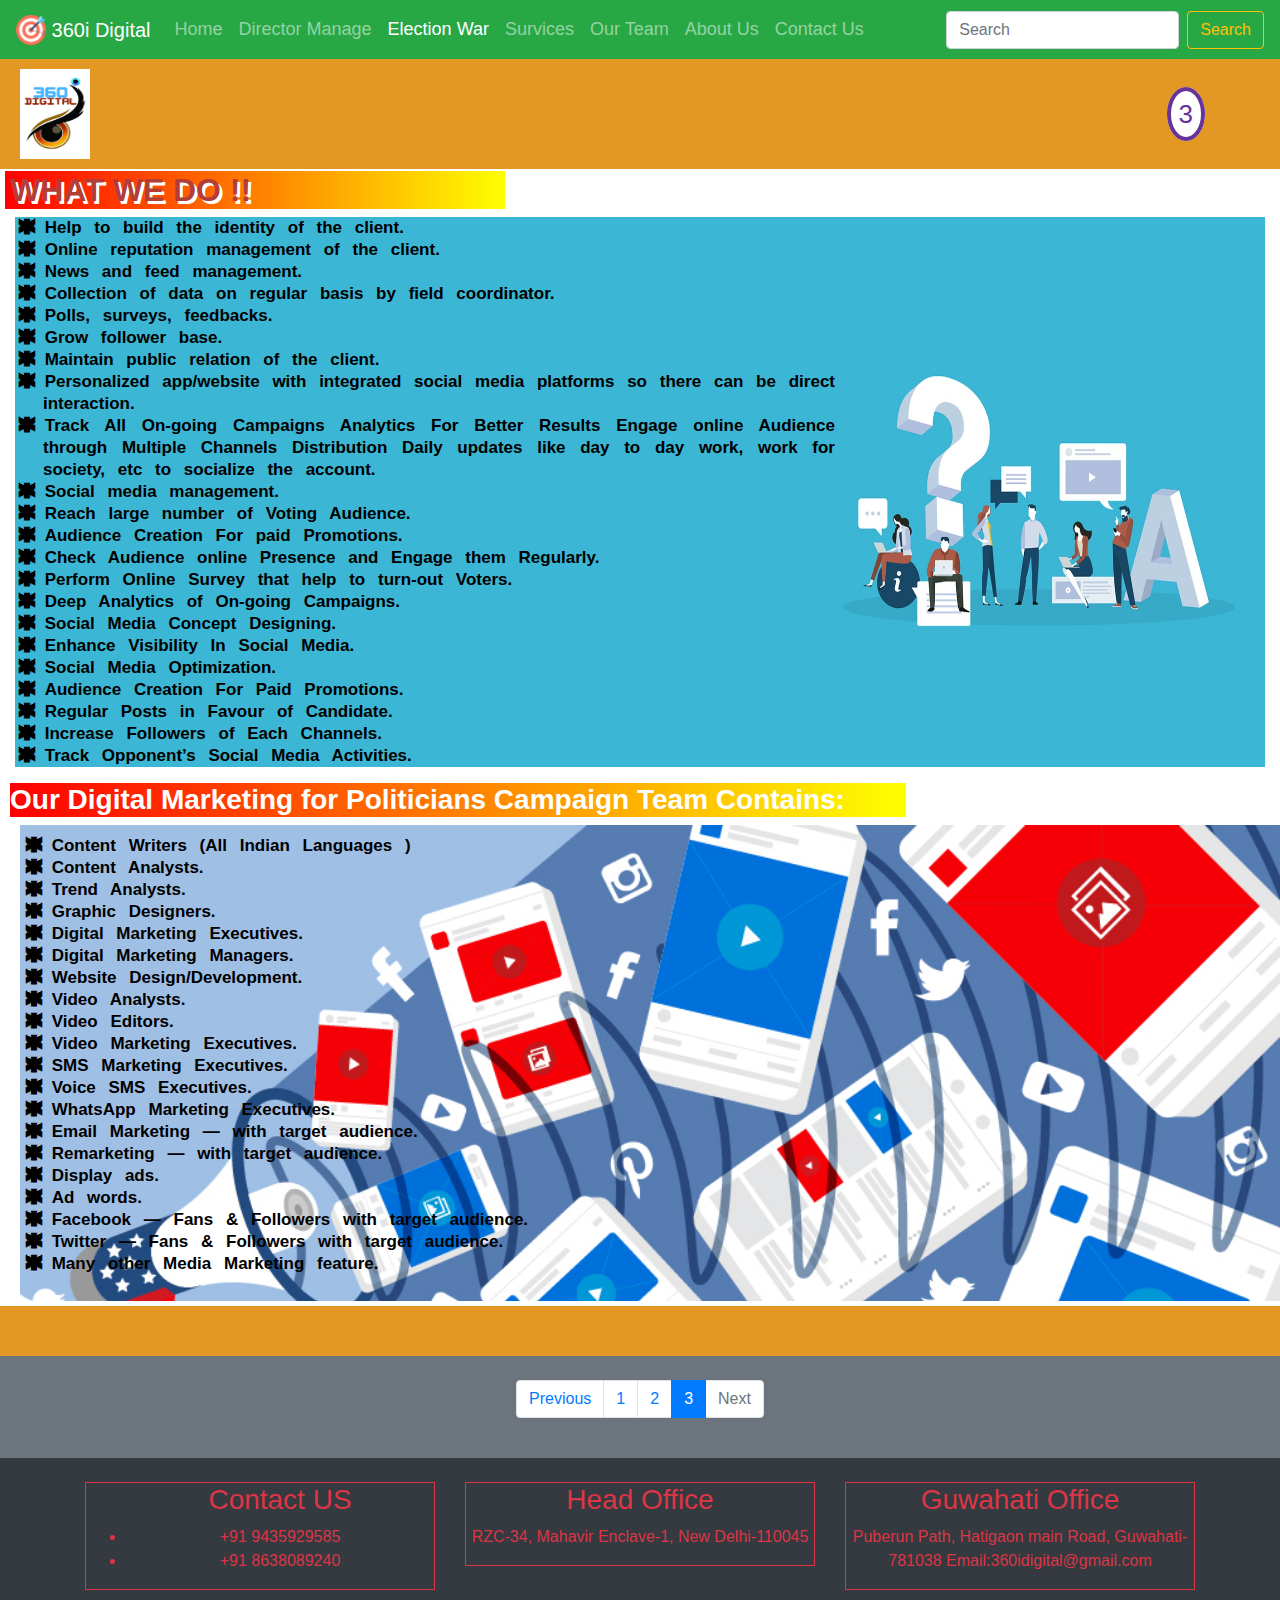
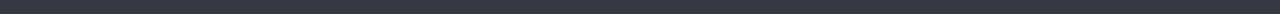
<file: page-3.html>
<!doctype html>
<html lang="en">
  <head>
    <!-- Required meta tags -->
    <meta charset="utf-8">
    <meta name="viewport" content="width=device-width, initial-scale=1, shrink-to-fit=no">
    <!-- Bootstrap CSS -->
    <link rel="stylesheet" href="css/bootstrap.min.css">
    <link rel="stylesheet" href="css/style.css">
    <title>360i Digital-End to End multi skilled political Campaign Management Company</title>
    <meta name="description" content="End to End multi skilled political Camping Management Company">    
  </head>
  <body>
    <nav class="navbar navbar-expand-lg navbar-dark bg-success">

        <a class="navbar-brand" href="#">
            <img src="images/logo.png" width="30" height="30" class="d-inline-block align-top" alt="360i Digital" loading="lazy">
            360i Digital
          </a>
        <button class="navbar-toggler" type="button" data-toggle="collapse" data-target="#navbarTogglerDemo02" aria-controls="navbarTogglerDemo02" aria-expanded="false" aria-label="Toggle navigation">
          <span class="navbar-toggler-icon"></span>
        </button>      
        <div class="collapse navbar-collapse" id="navbarTogglerDemo02">
           <ul class="navbar-nav mr-auto mt-2 mt-lg-0" style="font-size: large;">
            <li class="nav-item">
              <a class="nav-link" href="page-2.html">Home</a>
            </li>
            <li class="nav-item">
              <a class="nav-link" href="page-11.html">Director Manage</a>
            </li>
            <li class="nav-item">
              <a class="nav-link active" href="page-9.html">Election War</a>
            </li>
            <li class="nav-item">
              <a class="nav-link" href="page-4.html">Survices</a>
            </li>
            <li class="nav-item">
              <a class="nav-link" href="#">Our Team</a>
            </li>
              <li class="nav-item">
                <a class="nav-link" href="aboutus.html">About Us</a>
              </li>  
              <li class="nav-item">
                  <a class="nav-link" href="#">Contact Us</a>
              </li>          
          </ul>
          <form class="form-inline my-2 my-lg-0">
            <input class="form-control mr-sm-2" type="search" placeholder="Search">
            <button class="btn btn-outline-warning my-2 my-sm-0" type="submit">Search</button>
          </form>
        </div>
      </nav>
      <!--end of nav-->


      <!--start dody-->

      <div class="p1-header">
        <div class="row">
          <div class="col-10">
            <div class="logo">
              <img class="img-stamp d-inline" src="images/main-logo.jpg" style="width:80px; height: 90px;padding-left: 10px;" alt=""><br>

            </div>
          </div>
          <div class="col-2 numbers ">
            <span class="number-circle">3</span>
          </div>
        </div>  
      </div>  
      <!--end top bar-->
       <!--startcustom Container-->
       <div class="container-fluid">
        <div class="p3head-container1">
          <h2 style="text-shadow: 3px 3px white;color:#b33d37;padding-left: 5px;"><b>WHAT WE DO !!</b></h2>
        </div>
        <div class="p3body-container1" style="background-color:#3BB6D5;">
          <img src="images/questionmark.jpg" class="doubticon" alt="">
             <ul style="font-size:17px;margin-left:-12px;font-weight:bolder;color:black;line-height: 22px;word-spacing:8px;text-align: justify; list-style-position:outside;" class="icon">
               <li>Help to build the identity of the client.</li>
               <li>Online reputation management of the client.</li>
               <li>News and feed management.</li>
               <li>Collection of data on regular basis by field coordinator.</li>
               <li>Polls, surveys, feedbacks.</li>
               <li>Grow follower base.</li>
               <li>Maintain public relation of the client.</li>
               <li>Personalized app/website with integrated social media platforms so there can be direct interaction.
               </li>
               <li>Track All On-going Campaigns Analytics For Better Results Engage online Audience through Multiple Channels Distribution Daily updates like day to day work, work for society, etc to socialize the account.
               </li>
               <li>Social media management.</li>
               <li>Reach large number of Voting Audience.</li>
               <li>Audience Creation For paid Promotions.</li>
               <li>Check Audience online Presence and Engage them Regularly.</li>
               <li>Perform Online Survey that help to turn-out Voters.</li>
               <li>Deep Analytics of On-going Campaigns.</li>
               <li>Social Media Concept Designing.</li>
               <li>Enhance Visibility In Social Media.</li>
               <li>Social Media Optimization.</li>
               <li>Audience Creation For Paid Promotions.</li>
               <li>Regular Posts in Favour of Candidate.</li>
               <li>Increase Followers of Each Channels.</li>
               <li>Track Opponent’s Social Media Activities.</li>
             </ul>          
        </div>
      </div>
      <!--end custom container-->
        <div class="p3head-container3" style="margin-top: 2px;width: 70%;">
          <h3 style="color: white;"><b>Our Digital Marketing for Politicians Campaign Team Contains:</b></h3>
        </div>
        <div class="p3box-container3" style="margin-bottom: 5px; background-image: url('images/socialstrick.jpg'); background-repeat: no-repeat; background-size: cover;">
   <!-- <img src="images/socialstrick.jpg" alt="" class="socialicon"> -->
          
          <ul style="font-size:17px;margin-left:-20px;font-weight:bolder;color:black;line-height: 22px;word-spacing:8px;text-align: justify; list-style-position:outside;" class="icon" >
            <li>Content Writers (All Indian Languages )</li>
            <li>Content Analysts.</li>
            <li>Trend Analysts.</li>
            <li>Graphic Designers.</li>
            <li>Digital Marketing Executives.</li>
            <li>Digital Marketing Managers.</li>
            <li>Website Design/Development.</li>
            <li>Video Analysts.</li>
            <li>Video Editors.</li>
            <li>Video Marketing Executives.</li>
            <li>SMS Marketing Executives.</li>
            <li>Voice SMS Executives.</li>
            <li>WhatsApp Marketing Executives.</li>
            <li>Email Marketing — with target audience.</li>
            <li>Remarketing — with target audience.</li>
            <li>Display ads.</li>
            <li>Ad words.</li>
            <li>Facebook — Fans & Followers with target audience.</li>
            <li>Twitter — Fans & Followers with target audience.</li>
            <li>Many other Media Marketing feature.</li>
          </ul> 
        </div>
      </div>
      <div class="bottom-side"></div> 
        
      <!--end of body -->



      <!--Pagination-->
      <div class="container-fluid badge-secondary"><br>
        <nav aria-label="blog post page">
            <ul class="pagination justify-content-center">
              <li class="page-item"><a class="page-link" href="page-10.html">Previous</a></li>
              <li class="page-item"><a class="page-link" href="page-9.html">1</a></li>
              <li class="page-item"><a class="page-link" href="page-10.html">2</a></li>
              <li class="page-item active"><a class="page-link" href="page-3.html">3</a></li>
              <li class="page-item disabled"><a class="page-link" href="#">Next</a></li>
            </ul>
          </nav><br>
      </div>
      <!--Footer-->
      <footer>
        <div class="container-fluid bg-dark">
            <div class="container text-center text-danger">
                <div class="row">                   
                  <div class="col-sm-4"><br>                      
                    <div class="border border-danger">
                        <ul>
                            <h3>Contact US</h3>
                            <li>+91 9435929585</li>
                            <li>+91 8638089240</li>
                        </ul>
                    </div>                    
                  </div>                  
                  <div class="col-sm-4"><br>
                    <div class="border border-danger">
                        <h3>Head Office</h3>
                        <p>RZC-34, Mahavir Enclave-1, New Delhi-110045</p>                        
                    </div>
                  </div>
                  <div class="col-sm-4"><br>
                    <div class="border border-danger">                        
                        <h3>Guwahati Office</h3>
                        <p>Puberun Path, Hatigaon main Road, Guwahati-781038
                            Email:360idigital@gmail.com
                        </p>
                    </div>
                  </div>         
                 
                </div><br>
            </div>
          </div>
      </footer>








    <!--Popper.js-->
    <script src="js/bootstrap.bundle.js"></script>
    <!-- jQuery -->
    <script src="js/jquery-3.5.1.js"></script>
    <!-- Bootstrap JS -->
    <script src="js/bootstrap.min.js"></script>    
  </body>
</html>
</file>
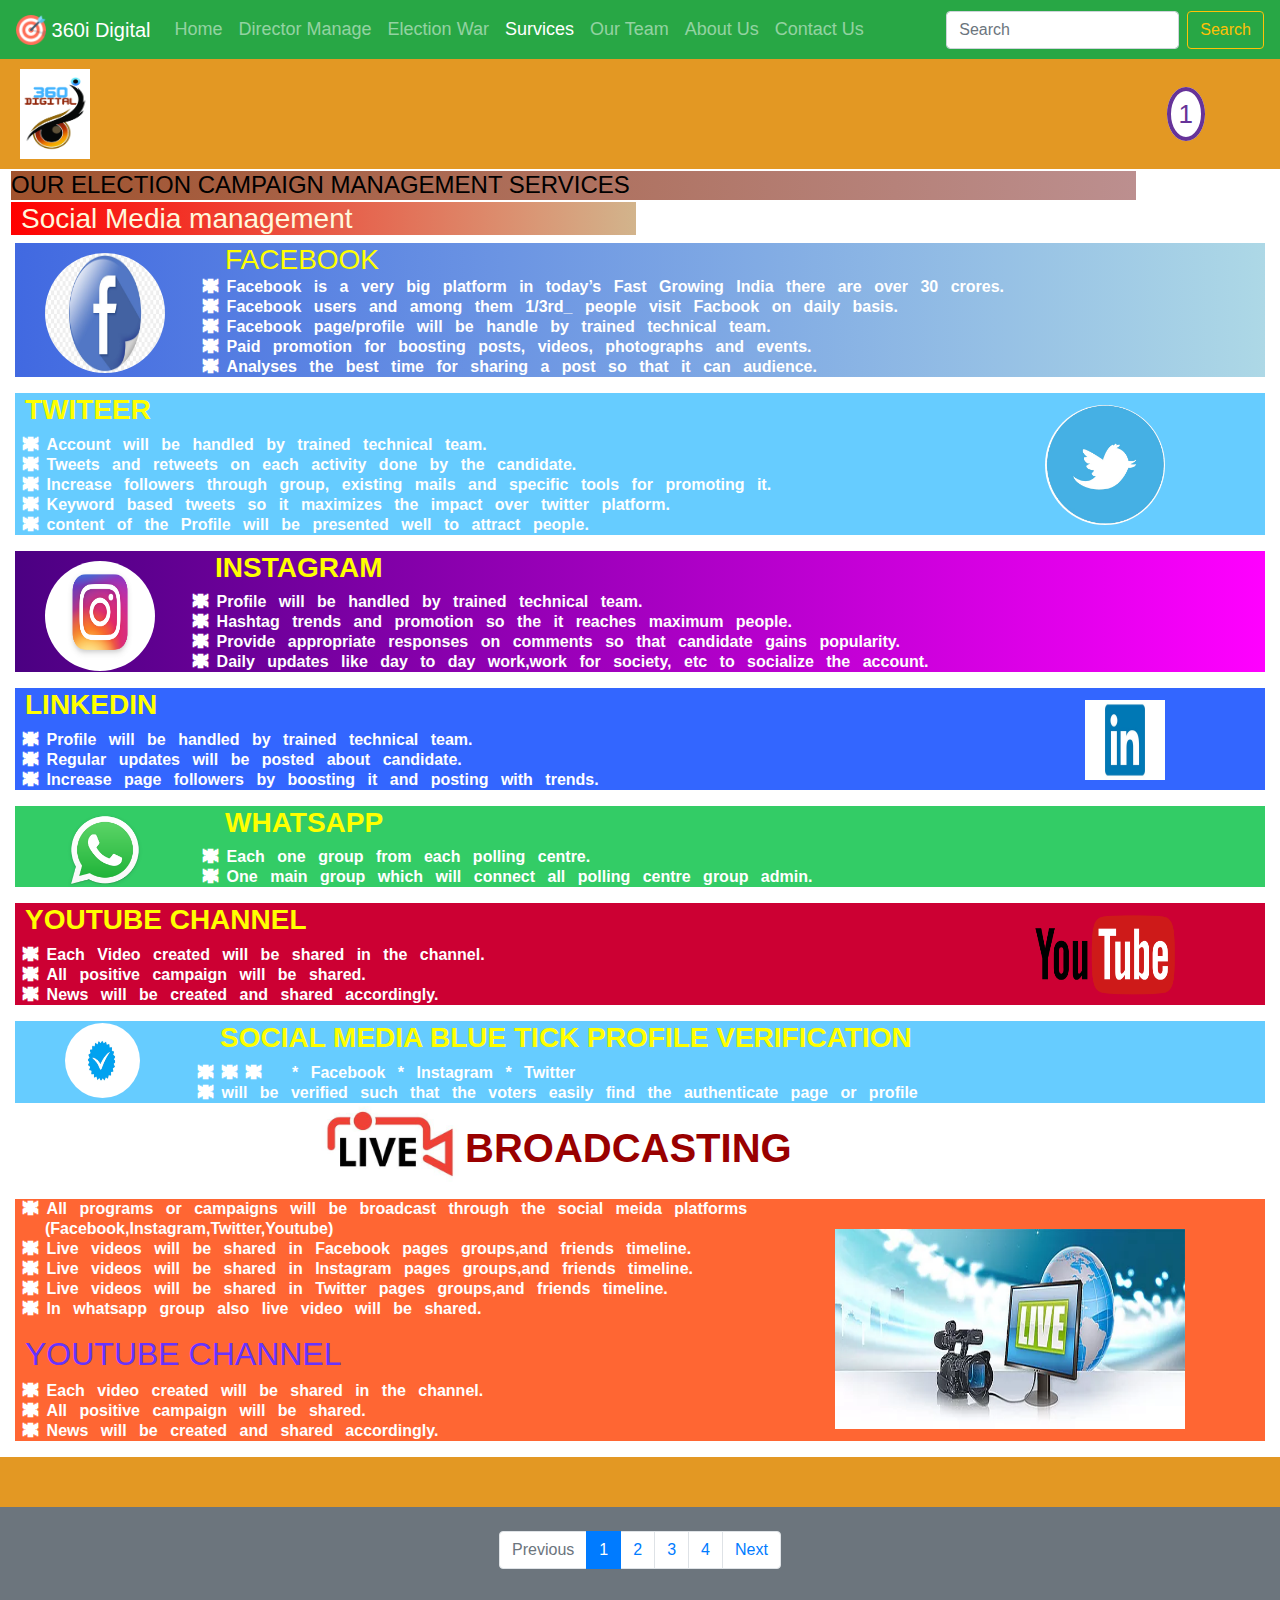
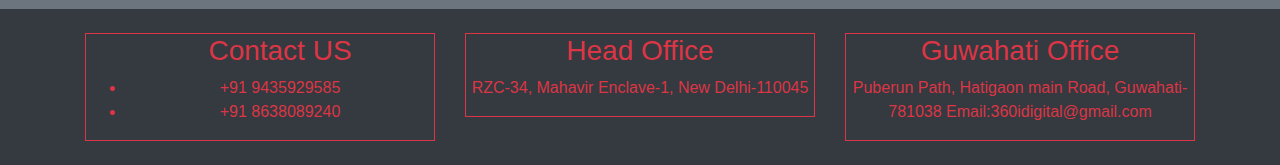
<file: page-4.html>
<!doctype html>
<html lang="en">
  <head>
    <!-- Required meta tags -->
    <meta charset="utf-8">
    <meta name="viewport" content="width=device-width, initial-scale=1, shrink-to-fit=no">
    <!-- Bootstrap CSS -->
    <link rel="stylesheet" href="css/bootstrap.min.css">
    <link rel="stylesheet" href="css/style.css">
    <title>360i Digital-End to End multi skilled political Camping Management Company</title>
    <meta name="description" content="End to End multi skilled political Camping Management Company">    
  </head>
  <body>
    <nav class="navbar navbar-expand-lg navbar-dark bg-success">

        <a class="navbar-brand" href="page-2.html">
            <img src="images/logo.png" width="30" height="30" class="d-inline-block align-top" alt="360i Digital" loading="lazy">
            360i Digital
          </a>
        <button class="navbar-toggler" type="button" data-toggle="collapse" data-target="#navbarTogglerDemo02" aria-controls="navbarTogglerDemo02" aria-expanded="false" aria-label="Toggle navigation">
          <span class="navbar-toggler-icon"></span>
        </button>      
        <div class="collapse navbar-collapse" id="navbarTogglerDemo02">
          <ul class="navbar-nav mr-auto mt-2 mt-lg-0" style="font-size: large;">
            <li class="nav-item">
              <a class="nav-link" href="page-2.html">Home</a>
            </li>
            <li class="nav-item">
              <a class="nav-link" href="page-11.html">Director Manage</a>
            </li>
            <li class="nav-item">
              <a class="nav-link" href="page-9.html">Election War</a>
            </li>
            <li class="nav-item">
              <a class="nav-link active" href="page-4.html">Survices</a>
            </li>
            <li class="nav-item">
              <a class="nav-link" href="#">Our Team</a>
            </li>
              <li class="nav-item">
                <a class="nav-link" href="aboutus.html">About Us</a>
              </li>  
              <li class="nav-item">
                  <a class="nav-link" href="#">Contact Us</a>
              </li>          
          </ul>
          <form class="form-inline my-2 my-lg-0">
            <input class="form-control mr-sm-2" type="search" placeholder="Search">
            <button class="btn btn-outline-warning my-2 my-sm-0" type="submit">Search</button>
          </form>
        </div>
      </nav>
      <!--end of nav-->


      <!--start dody-->

      <div class="p1-header">
        <div class="row">
          <div class="col-10">
            <div class="logo">
              <img class="img-stamp d-inline" src="images/main-logo.jpg" style="width:80px; height: 90px;padding-left: 10px;" alt=""><br>

            </div>
          </div>
          <div class="col-2 numbers ">
            <span class="number-circle">1</span>
          </div>
        </div>  
      </div>  
      <!--end top bar-->
       <!--startcustom Container-->
       <div class="container-fluid">
         <div class="p4-header-text1">
           <h4 class="text-design">OUR ELECTION CAMPAIGN MANAGEMENT SERVICES</h4>
         </div>
        <div class="head-container1" style="margin-top:-6px;margin-left:-4px;width:50%">
          <h3 style="color: cornsilk;">Social Media management</h3>
        </div>
        <div class="p4body-container1">
              <img class="fbicon" src="images/facebookicon.jpg" alt="">
              <h3 style="margin:0;color:yellow;">FACEBOOK</h3>            
              <ul class="icon" style="padding-left:20px; font-weight:bold;color:white;line-height: 20px; word-spacing: 8px; list-style-position: inside;">
                <li>Facebook is a very big platform in today’s Fast Growing
                India there are over 30 crores.
                </li>
                <li>Facebook users and among them 1/3rd_ people visit Facbook on daily basis.</li>
                <li>Facebook page/profile will be handle by trained technical team.</li>
                <li>Paid promotion for boosting posts, videos, photographs and events.</li>
                <li>Analyses the best time for sharing a post so that it can
                audience.</li>
              </ul>
        </div>
        <div class="p4body-container2">
              <img class="twittericon" src="images/twitter.jpg"  alt="">
              <h3 style="margin-left:10px;font-weight:bolder;color:yellow;">TWITEER</h3>            
              <ul style="margin-left:-10px; font-weight:bold;color:white;line-height: 20px;word-spacing:8px;" class="icon">
                <li>Account will be handled by trained technical team.</li>
                <li>Tweets and retweets on each activity done by the candidate.</li>
                <li>Increase followers through group, existing mails and specific tools for promoting it.</li>
                <li>Keyword based tweets so it maximizes the impact over twitter platform.</li>
                <li>content of the Profile will be presented well to attract people.</li>
              </ul>
        </div>
         <div class="p4body-container3">
              <img class="instaicon" src="images/1_V7GYJQ_4lykfDzOf9q17eA.jpeg"  alt="">
              <h3 style="margin-left:10px;font-weight:bolder;color:yellow;">INSTAGRAM</h3>            
              <ul style="margin-left:-10px; font-weight:bold;color:white;line-height: 20px;word-spacing:8px; list-style-position: inside;" class="icon">
                <li>Profile will be handled by trained technical team.</li>
                <li>Hashtag trends and promotion so the it reaches maximum people. </li>
                <li>Provide appropriate responses on comments so that candidate gains popularity.</li>
                <li>Daily updates like day to day work,work for society, etc to socialize the account. </li>
              </ul>
        </div>
        <div class="p4body-container4">
              <img class="linkedinicon" src="images/linkedin.jpg"  alt="">
              <h3 style="margin-left:10px;font-weight:bolder;color:yellow;">LINKEDIN</h3>            
              <ul style="margin-left:-10px; font-weight:bold;color:white;line-height: 20px;word-spacing:8px;" class="icon">
                <li>Profile will be handled by trained technical team.</li>
                <li> Regular updates will be posted about candidate.</li>
                <li>Increase page followers by boosting it and posting with trends.</li>
              </ul>
        </div>
          <div class="p4body-container5">
              <img class="whatsappicon" src="images/whatsapp.png" " alt="">
              <h3 style="margin-left:10px;font-weight:bolder;color:yellow;">WHATSAPP</h3>            
              <ul style="margin-left:-10px; font-weight:bold;color:white;line-height: 20px;word-spacing:8px; list-style-position: inside;" class="icon">
                <li>Each one group from each polling centre.</li>
                <li>One main group which will connect all polling centre group admin.</li>
              </ul>
        </div>
        <div class="p4body-container6">
              <img class="youtubeicon" src="images/youtube.png" " alt="">
              <h3 style="margin-left:10px;font-weight:bolder;color:yellow;">YOUTUBE CHANNEL</h3>            
              <ul style="margin-left:-10px; font-weight:bold;color:white;line-height: 20px;word-spacing:8px;" class="icon">
                <li>Each Video created will be shared in the channel.</li>
                <li>All positive campaign will be shared.</li>
                <li>News will be created and shared accordingly.</li>
              </ul>
        </div>
         <div class="p4body-container7">
              <img class="bluetickicon" src="images/verified-blue-tick-clipart.jpg" " alt="">
              <h3 style="margin-left:10px;font-weight:bolder;color:yellow;">SOCIAL MEDIA BLUE TICK PROFILE VERIFICATION</h3>            
              <ul style="margin-left:-10px; font-weight:bold;color:white;line-height: 20px;word-spacing:8px;" class="icon">
                <li style="display: inline;">* Facebook</li>
                <li style="display: inline;">* Instagram</li>
                <li style="display: inline;">* Twitter</li>
                <li style="display: block;">will be verified such that the voters easily find the authenticate page or profile </li>
              </ul>
        </div>
        <div class="p4body-container8">
              <img class="liveicon" src="images/live.jpg" " alt="" style="width:250px;height:250px;margin-left:20%;margin-top:-100px;position: relative;z-index: -1">
              <h1 style="font-weight:bolder;color:#990000;display:inline-block; margin-top:5px;margin-left: -50px;position: absolute;">BROADCASTING</h1>            
        </div>
        <div class="p4body-container9">
          <img src="images/041001.png" class="sataliteicon" alt="">
              <ul style="font-weight:bold;color:white;line-height: 20px;word-spacing:8px;list-style-position:outside;margin-left:-10px;" class="icon">
                <li>All programs or campaigns will be broadcast through the social meida platforms (Facebook,Instagram,Twitter,Youtube)</li>
                <li>Live videos will be shared in Facebook pages groups,and friends timeline.</li>
                <li>Live videos will be shared in Instagram pages groups,and friends timeline.</li>
                <li>Live videos will be shared in Twitter pages groups,and friends timeline.</li>
                <li>In whatsapp group also live video will be shared.</li>
              </ul>
              <h2 style="color: #6633FF; margin-left:10px;">YOUTUBE CHANNEL</h2>
              <ul  style="font-weight:bold;color:white;line-height: 20px;word-spacing:8px;list-style-position:outside;margin-left:-10px;" class="icon">
                <li>Each video created will be shared in the channel.</li>
                <li>All positive campaign will be shared.</li>
                <li>News will be created and shared accordingly.</li>
              </ul>
        </div>
      </div>
      <div class="bottom-side"></div> 
      



      <!--end custom container-->

       
      <!--startcustom Container-->

        
      <!--end of body -->



      <!--Pagination-->
      <div class="container-fluid badge-secondary"><br>
        <nav aria-label="blog post page">
            <ul class="pagination justify-content-center">
              <li class="page-item disabled"><a class="page-link" href="page-3.html">Previous</a></li>
              <li class="page-item active"><a class="page-link" href="page-4.html">1</a></li>
              <li class="page-item"><a class="page-link" href="page-5.html">2</a></li>
              <li class="page-item"><a class="page-link" href="page-6.html">3</a></li>
              <li class="page-item"><a class="page-link" href="page-7.html">4</a></li>
              <li class="page-item"><a class="page-link" href="page-5.html">Next</a></li>
            </ul>
          </nav><br>
      </div>
      <!--Footer-->
      <footer>
        <div class="container-fluid bg-dark">
            <div class="container text-center text-danger">
                <div class="row">                   
                  <div class="col-sm-4"><br>                      
                    <div class="border border-danger">
                        <ul>
                            <h3>Contact US</h3>
                            <li>+91 9435929585</li>
                            <li>+91 8638089240</li>
                        </ul>
                    </div>                    
                  </div>                  
                  <div class="col-sm-4"><br>
                    <div class="border border-danger">
                        <h3>Head Office</h3>
                        <p>RZC-34, Mahavir Enclave-1, New Delhi-110045</p>                        
                    </div>
                  </div>
                  <div class="col-sm-4"><br>
                    <div class="border border-danger">                        
                        <h3>Guwahati Office</h3>
                        <p>Puberun Path, Hatigaon main Road, Guwahati-781038
                            Email:360idigital@gmail.com
                        </p>
                    </div>
                  </div>         
                 
                </div><br>
            </div>
          </div>
      </footer>








    <!--Popper.js-->
    <script src="js/bootstrap.bundle.js"></script>
    <!-- jQuery -->
    <script src="js/jquery-3.5.1.js"></script>
    <!-- Bootstrap JS -->
    <script src="js/bootstrap.min.js"></script>    
  </body>
</html>
</file>
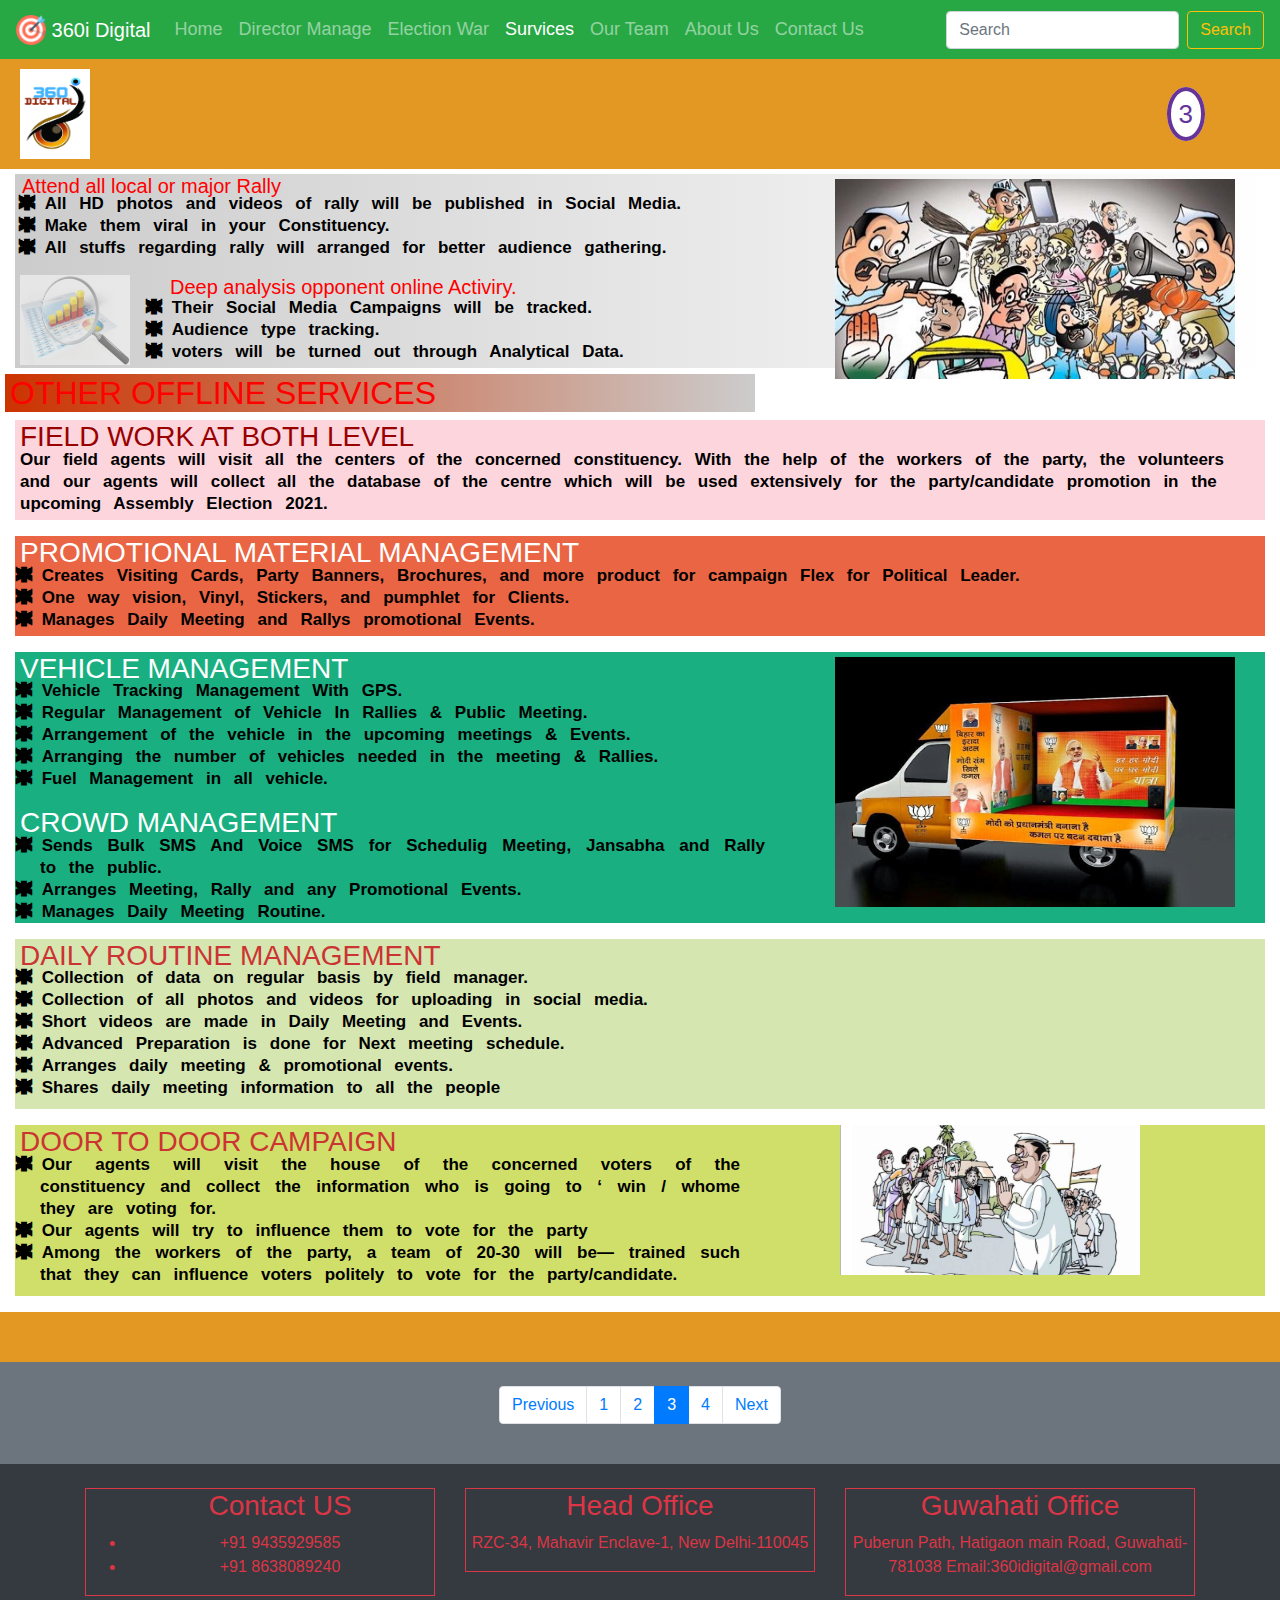
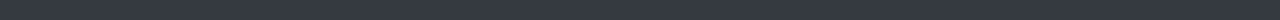
<file: page-6.html>
<!doctype html>
<html lang="en">
  <head>
    <!-- Required meta tags -->
    <meta charset="utf-8">
    <meta name="viewport" content="width=device-width, initial-scale=1, shrink-to-fit=no">
    <!-- Bootstrap CSS -->
    <link rel="stylesheet" href="css/bootstrap.min.css">
    <link rel="stylesheet" href="css/style.css">
    <title>360i Digital-End to End multi skilled political Campaign Management Company</title>
    <meta name="description" content="End to End multi skilled political Camping Management Company">    
  </head>
  <body>
    <nav class="navbar navbar-expand-lg navbar-dark bg-success">

        <a class="navbar-brand" href="#">
            <img src="images/logo.png" width="30" height="30" class="d-inline-block align-top" alt="360i Digital" loading="lazy">
            360i Digital
          </a>
        <button class="navbar-toggler" type="button" data-toggle="collapse" data-target="#navbarTogglerDemo02" aria-controls="navbarTogglerDemo02" aria-expanded="false" aria-label="Toggle navigation">
          <span class="navbar-toggler-icon"></span>
        </button>      
        <div class="collapse navbar-collapse" id="navbarTogglerDemo02">
           <ul class="navbar-nav mr-auto mt-2 mt-lg-0" style="font-size: large;">
            <li class="nav-item">
              <a class="nav-link" href="page-2.html">Home</a>
            </li>
            <li class="nav-item">
              <a class="nav-link" href="page-11.html">Director Manage</a>
            </li>
            <li class="nav-item">
              <a class="nav-link" href="page-9.html">Election War</a>
            </li>
            <li class="nav-item">
              <a class="nav-link active" href="page-4.html">Survices</a>
            </li>
            <li class="nav-item">
              <a class="nav-link" href="#">Our Team</a>
            </li>
              <li class="nav-item">
                <a class="nav-link" href="aboutus.html">About Us</a>
              </li>  
              <li class="nav-item">
                  <a class="nav-link" href="#">Contact Us</a>
              </li>          
          </ul>
          <form class="form-inline my-2 my-lg-0">
            <input class="form-control mr-sm-2" type="search" placeholder="Search">
            <button class="btn btn-outline-warning my-2 my-sm-0" type="submit">Search</button>
          </form>
        </div>
      </nav>
      <!--end of nav-->


      <!--start dody-->

      <div class="p1-header">
        <div class="row">
          <div class="col-10">
            <div class="logo">
              <img class="img-stamp d-inline" src="images/main-logo.jpg" style="width:80px; height: 90px;padding-left: 10px;" alt=""><br>

            </div>
          </div>
          <div class="col-2 numbers">
            <span class="number-circle">3</span>
          </div>
        </div>  
      </div>  
      <!--end top bar-->


      <!--startup container-->
      <div class="container-fluid">
        <div class="p6body-container1">
          <img src="images/election-campaign.jpg" alt="" class="campaignicon">
          
          <h5 style="color:red; padding-left:7px;margin-bottom:-5px;">Attend all local or major Rally</h5>
           <ul style="font-size:17px;margin-left:-12px;font-weight:bolder;color:black;line-height: 22px;word-spacing:8px;text-align: justify; list-style-position:outside;" class="icon">
               <li>All HD photos and videos of rally will be published in Social Media.</li>
              <li>Make them viral in your Constituency.</li>
              <li>All stuffs regarding rally will arranged for better audience gathering.</li>
              </ul>
              <img src="images/Analisis-balance-de-situacion-concepto-importancia.png" alt="" class="searchicon">
              <h5 style="color:red; padding-left:-5px;position: relative;margin-bottom:-2px;">Deep analysis opponent online Activiry.</h5>
           <ul style="font-size:17px;padding-left:50px;font-weight:bolder;color:black;line-height: 22px;word-spacing:8px;text-align: justify; list-style-position:inside;padding-bottom: 5px;" class="icon">
               <li>Their Social Media Campaigns will be tracked.</li>
              <li>Audience type tracking.</li>
              <li>voters will be turned out through Analytical Data.</li>
              </ul>
        </div>
        <div class="p6text-container1">
          <h2 style="color: red; padding-left:5px;">OTHER OFFLINE SERVICES</h2>
        </div>
        <div class="p6body-container2">
          <h3 style="color:#990000;padding-left: 5px;margin-bottom:-5px;">FIELD WORK AT BOTH LEVEL</h3>
          <p style="font-size:17px;font-weight:bolder;color:black;line-height: 22px;word-spacing:8px;padding-left:5px;padding-right:5px;margin-top: -5px;padding-bottom: 5px;">Our field agents will visit all the centers of the concerned constituency. With the help of the workers
          of the party, the volunteers and our agents will collect all the database of the centre which will
          be used extensively for the party/candidate promotion in the upcoming Assembly Election 2021.
          </p>
        </div>
        <div class="p6body-container3">
          <h3 style="color:white;padding-left: 5px;margin-bottom:-5px;">PROMOTIONAL MATERIAL MANAGEMENT</h3>
           <ul style="font-size:17px;padding-left:25px;font-weight:bolder;color:black;line-height: 22px;word-spacing:8px;text-align: justify; list-style-position:outside;padding-bottom: 5px;" class="icon">
            <li>Creates Visiting Cards, Party Banners, Brochures, and more product for campaign Flex for Political Leader.</li>
            <li>One way vision, Vinyl, Stickers, and pumphlet for Clients.</li>
            <li>Manages Daily Meeting and Rallys promotional Events.</li>
          </ul>
        </div>
        <div class="p6body-container4">
            <img src="images/car.jpg" alt="" class="caricon">
           <h3 style="color:white;padding-left: 5px;margin-bottom:-5px;">VEHICLE MANAGEMENT</h3>
           <ul style="font-size:17px;padding-left:25px;font-weight:bolder;color:black;line-height: 22px;word-spacing:8px;text-align: justify; list-style-position:outside;" class="icon">
            <li>Vehicle Tracking Management With GPS.</li>
            <li>Regular Management of Vehicle In Rallies & Public Meeting.</li>
            <li>Arrangement of the vehicle in the upcoming meetings & Events.</li>
            <li>Arranging the number of vehicles needed in the meeting & Rallies.</li>
            <li>Fuel Management in all vehicle.</li>
          </ul>
           <h3 style="color:white;padding-left: 5px;margin-bottom:-5px; ">CROWD MANAGEMENT</h3>
           <ul style="font-size:17px;padding-left:25px;font-weight:bolder;color:black;line-height: 22px;word-spacing:8px;text-align: justify; list-style-position:outside;" class="icon">
              <li>Sends Bulk SMS And Voice SMS for Schedulig Meeting, Jansabha and Rally to the public.</li>
              <li>Arranges  Meeting, Rally and any Promotional Events.</li>
              <li>Manages Daily Meeting Routine.</li>
           </ul>
        </div>
        <div class="p6body-container5">
           <h3 style="color:#CC3333;padding-left: 5px;margin-bottom:-5px;">DAILY ROUTINE MANAGEMENT</h3>
           <ul style="font-size:17px;padding-left:25px;font-weight:bolder;color:black;line-height: 22px;word-spacing:8px;text-align: justify; list-style-position:outside;padding-bottom:10px;" class="icon">
                <li>Collection of data on regular basis by field manager.</li>
                <li>Collection of all photos and videos for uploading in social media.</li>
                <li>Short videos are made in Daily Meeting and Events.</li>
                <li>Advanced Preparation is done for Next meeting schedule.</li>
                <li>Arranges daily meeting & promotional events.</li>
                <li>Shares daily meeting information to all the people</li>
          </ul>
      </div>
        <div class="p6body-container6">
           <img src="images/neta-ji_1552397015.jpeg" alt="" class="netaicon">
           <h3 style="color:#CC3333;padding-left: 5px;margin-bottom:-5px;">DOOR TO DOOR CAMPAIGN</h3>
           <ul style="font-size:17px;padding-left:25px;font-weight:bolder;color:black;line-height: 22px;word-spacing:8px;text-align: justify; list-style-position:outside;padding-bottom:10px;" class="icon">
                <li>Our agents will visit the house of the concerned voters of the
                    constituency and collect the information who is going to ‘
                    win / whome they are voting for.</li>
                <li>Our agents will try to influence them to vote for the party</li>
                <li>Among the workers of the party, a team of 20-30 will be—
                    trained such that they can influence voters politely to vote
                    for the party/candidate.</li>
          </ul>
      </div>
    </div>
      <div class="bottom-side"></div> 


       <!--Pagination-->
      <div class="container-fluid badge-secondary"><br>
        <nav aria-label="blog post page">
            <ul class="pagination justify-content-center">
              <li class="page-item"><a class="page-link" href="page-5.html">Previous</a></li>
              <li class="page-item"><a class="page-link" href="page-4.html">1</a></li>
              <li class="page-item"><a class="page-link" href="page-5.html">2</a></li>
              <li class="page-item active"><a class="page-link" href="page-6.html">3</a></li>
              <li class="page-item"><a class="page-link" href="page-7.html">4</a></li>
              <li class="page-item"><a class="page-link" href="page-7.html">Next</a></li>
            </ul>
          </nav><br>
      </div>
       <!--Footer-->
      <footer>
        <div class="container-fluid bg-dark">
            <div class="container text-center text-danger">
                <div class="row">                   
                  <div class="col-sm-4"><br>                      
                    <div class="border border-danger">
                        <ul>
                            <h3>Contact US</h3>
                            <li>+91 9435929585</li>
                            <li>+91 8638089240</li>
                        </ul>
                    </div>                    
                  </div>                  
                  <div class="col-sm-4"><br>
                    <div class="border border-danger">
                        <h3>Head Office</h3>
                        <p>RZC-34, Mahavir Enclave-1, New Delhi-110045</p>                        
                    </div>
                  </div>
                  <div class="col-sm-4"><br>
                    <div class="border border-danger">                        
                        <h3>Guwahati Office</h3>
                        <p>Puberun Path, Hatigaon main Road, Guwahati-781038
                            Email:360idigital@gmail.com
                        </p>
                    </div>
                  </div>         
                 
                </div><br>
            </div>
          </div>
      </footer>

    <!--Popper.js-->
    <script src="js/bootstrap.bundle.js"></script>
    <!-- jQuery -->
    <script src="js/jquery-3.5.1.js"></script>
    <!-- Bootstrap JS -->
    <script src="js/bootstrap.min.js"></script>    
  </body>
</html>
</file>
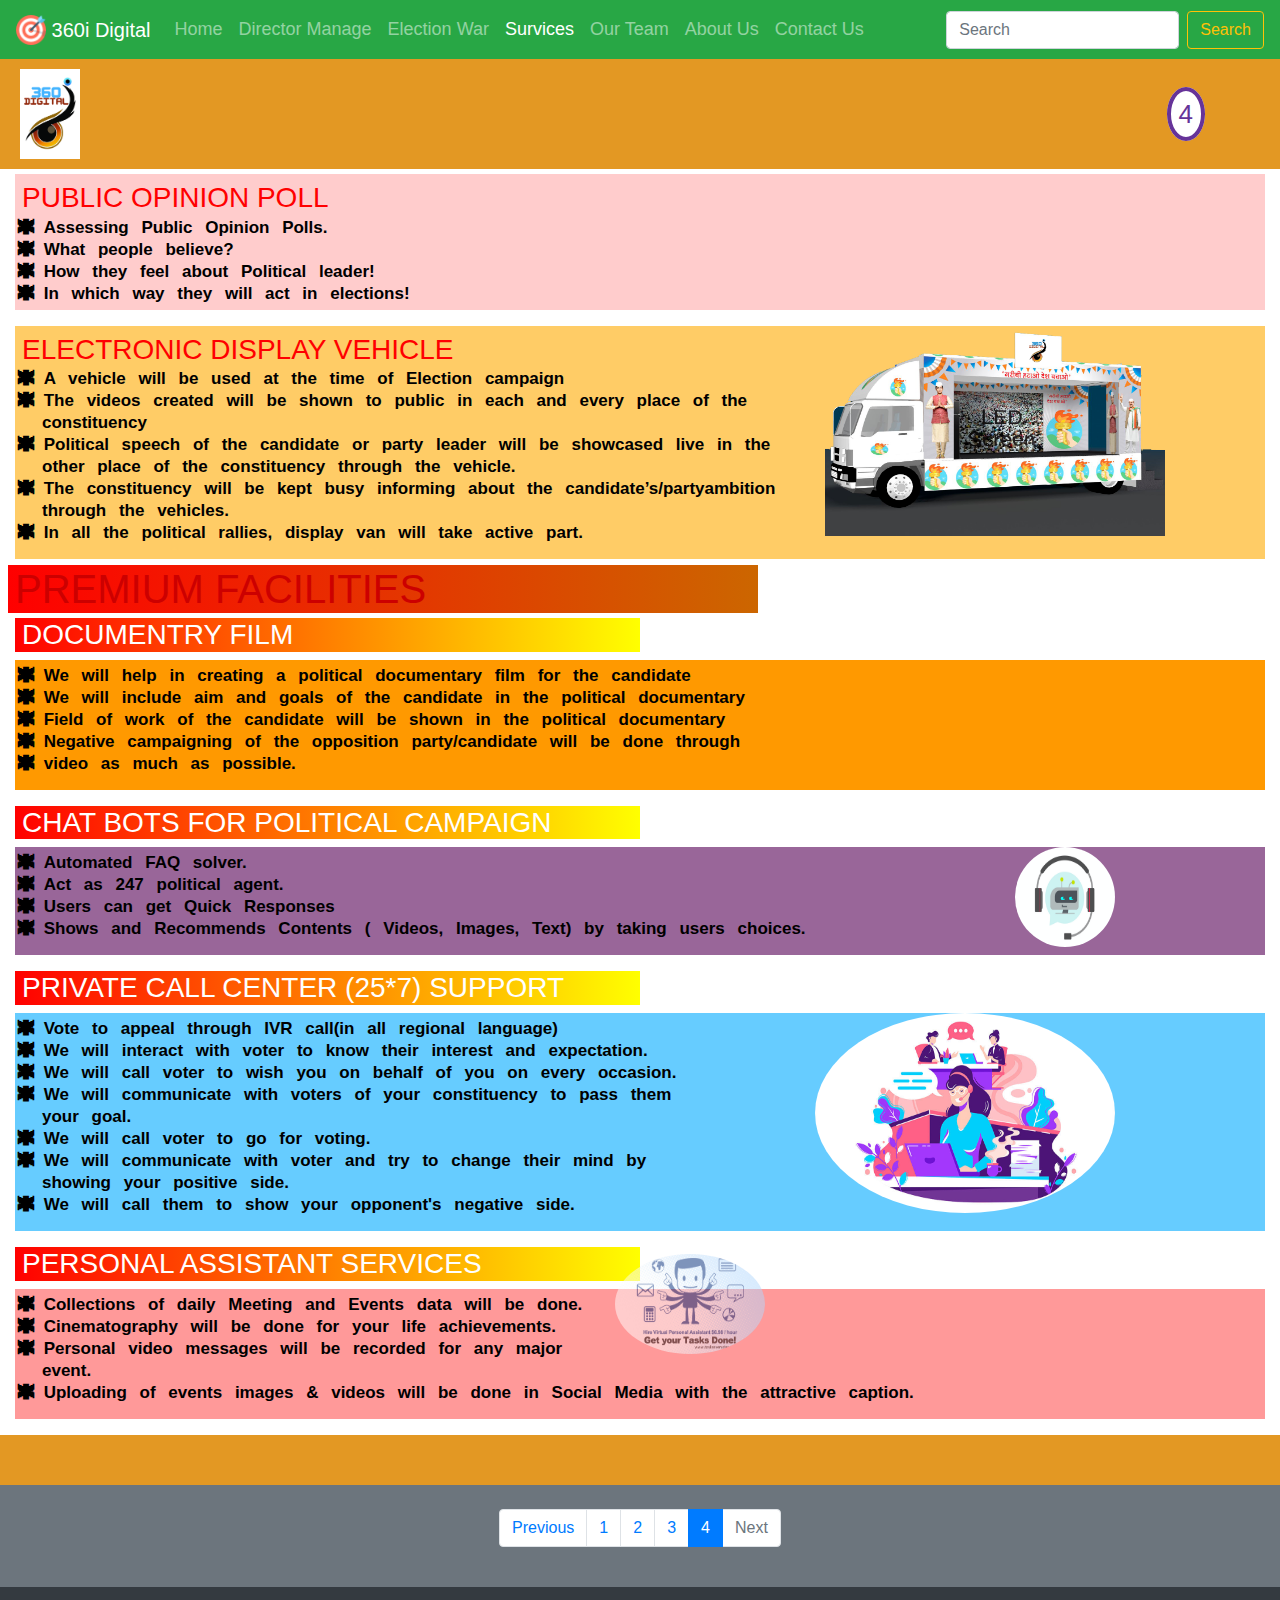
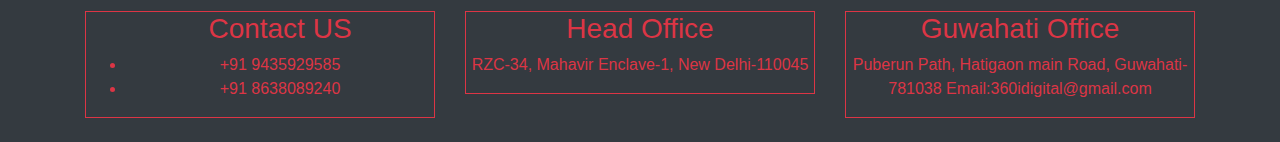
<file: page-7.html>
<!doctype html>
<html lang="en">
  <head>
    <!-- Required meta tags -->
    <meta charset="utf-8">
    <meta name="viewport" content="width=device-width, initial-scale=1, shrink-to-fit=no">
    <!-- Bootstrap CSS -->
    <link rel="stylesheet" href="css/bootstrap.min.css">
    <link rel="stylesheet" href="css/style.css">
    <title>360i Digital-End to End multi skilled political Campaign Management Company</title>
    <meta name="description" content="End to End multi skilled political Camping Management Company">    
  </head>
  <body>
    <nav class="navbar navbar-expand-lg navbar-dark bg-success">

        <a class="navbar-brand" href="#">
            <img src="images/logo.png" width="30" height="30" class="d-inline-block align-top" alt="360i Digital" loading="lazy">
            360i Digital
          </a>
        <button class="navbar-toggler" type="button" data-toggle="collapse" data-target="#navbarTogglerDemo02" aria-controls="navbarTogglerDemo02" aria-expanded="false" aria-label="Toggle navigation">
          <span class="navbar-toggler-icon"></span>
        </button>      
        <div class="collapse navbar-collapse" id="navbarTogglerDemo02">
          <ul class="navbar-nav mr-auto mt-2 mt-lg-0" style="font-size: large;">
            <li class="nav-item">
              <a class="nav-link" href="page-2.html">Home</a>
            </li>
            <li class="nav-item">
              <a class="nav-link" href="page-11.html">Director Manage</a>
            </li>
            <li class="nav-item">
              <a class="nav-link" href="page-9.html">Election War</a>
            </li>
            <li class="nav-item">
              <a class="nav-link active" href="page-4.html">Survices</a>
            </li>
            <li class="nav-item">
              <a class="nav-link" href="#">Our Team</a>
            </li>
              <li class="nav-item">
                <a class="nav-link" href="aboutus.html">About Us</a>
              </li>  
              <li class="nav-item">
                  <a class="nav-link" href="#">Contact Us</a>
              </li>          
          </ul>
          <form class="form-inline my-2 my-lg-0">
            <input class="form-control mr-sm-2" type="search" placeholder="Search">
            <button class="btn btn-outline-warning my-2 my-sm-0" type="submit">Search</button>
          </form>
        </div>
      </nav>
      <!--end of nav-->


      <!--start dody-->

      <div class="p1-header">
        <div class="row">
          <div class="col-10">
            <div class="logo">
              <img class="img-stamp d-inline" src="images/main-logo.jpg" style="width:70px; height: 90px;padding-left: 10px;" alt=""><br>

            </div>
          </div>
          <div class="col-2 numbers ">
            <span class="number-circle">4</span>
          </div>
        </div>  
      </div>  
      <!--end top bar-->
       <!--startup container-->
        <div class="container-fluid">
            <div class="p7body-container1">
              <h3 style="color:red; padding:7px;margin-bottom: -5px;">PUBLIC OPINION POLL</h3>
                 <ul style="font-size:17px;padding-left:27px;font-weight:bolder;color:black;line-height: 22px;word-spacing:8px;text-align: justify; list-style-position:outside;padding-bottom: 5px;" class="icon">
            <li>Assessing Public Opinion Polls.</li>
            <li>What people believe?</li>
            <li>How they feel about Political leader!</li>
            <li>In which way they will act in elections!</li>
          </ul>
            </div>
              <div class="p7body-container2">
                <img src="images/car2.png" alt="" class="car2icon">
              <h3 style="color:red; padding:7px;margin-bottom: -5px;">ELECTRONIC DISPLAY VEHICLE</h3>
                 <ul style="font-size:17px;padding-left:27px;font-weight:bolder;color:black;line-height: 22px;word-spacing:8px;text-align:justify-all; list-style-position:outside;padding-bottom:15px;text-indent: -15px;" class="icon">
                <li>A vehicle will be used at the time of Election campaign</li>
                <li>The videos created will be shown to public in each and every place of the constituency</li>
                <li>Political speech of the candidate or party leader will be showcased live in the other place of the constituency through the vehicle.</li>
                <li>The constituency will be kept busy informing about the candidate’s/partyambition through the vehicles.</li>
                <li>In all the political rallies, display van will take active part.</li>
          </ul>
            </div>
            <div class="p7header-text1">
              <h1 style="color: #CC0000;padding-left:7px;">PREMIUM FACILITIES</h1>
            </div>
             <div class="p7header-text2">
              <h3 style="color:white;padding-left:7px;">DOCUMENTRY FILM</h3>
            </div>
             <div class="p7body-container3">
                 <ul style="font-size:17px;padding-left:27px;font-weight:bolder;color:black;line-height: 22px;word-spacing:8px;text-align:justify-all; list-style-position:outside;padding-bottom:15px;text-indent: -15px;padding-top: 5px;" class="icon">
                <li>We will help in creating a political documentary film for the candidate</li>
                <li>We will include aim and goals of the candidate in the political documentary</li>
                <li>Field of work of the candidate will be shown in the political documentary</li>
                <li>Negative campaigning of the opposition party/candidate will be done through</li>
                <li>video as much as possible.</li>
          </ul>
            </div>
            <div class="p7header-text3">
              <h3 style="color:white;padding-left:7px;">CHAT BOTS FOR POLITICAL CAMPAIGN</h3>
            </div>
             <div class="p7body-container4">
              <img class="headicon" src="images/1_FS8t7OLp0f-LdAX3uvDMvw.png" " alt="">            
              <ul style="font-size:17px;padding-left:27px;font-weight:bolder;color:black;line-height: 22px;word-spacing:8px;text-align:justify-all; list-style-position:outside;padding-bottom:15px;text-indent: -15px;padding-top: 5px;" class="icon">
                <li>Automated FAQ solver.</li>
                <li>Act as 247 political agent.</li>
                <li>Users can get Quick Responses</li>
                <li>Shows and Recommends Contents ( Videos, Images, Text) by taking users choices.</li>
              </ul>
             </div>
             <div class="p7header-text4">
              <h3 style="color:white;padding-left:7px;">PRIVATE CALL CENTER (25*7) SUPPORT</h3>
            </div>
            <div class="p7body-container5">
              <img class="digitalicon" src="images/76-1-1024x600.jpg" " alt=""> 
                 <ul style="font-size:17px;padding-left:27px;font-weight:bolder;color:black;line-height: 22px;word-spacing:8px;text-align:justify-all; list-style-position:outside;padding-bottom:15px;text-indent: -15px;padding-top: 5px;" class="icon">
                <li>Vote to appeal through IVR call(in all regional language)</li>
                <li>We will interact with voter to know their interest and expectation.</li>
                <li>We will call voter to wish you on behalf of you on every occasion.</li>
                <li>We will communicate with voters of your constituency to pass them your goal.</li>
                <li>We will call voter to go for voting.</li>
                <li>We will communicate with voter and try to change their mind by showing your positive side.</li>
                <li>We will call them to show your opponent's negative side.</li>
          </ul>
            </div>
            <div class="p7header-text5">
              <h3 style="color:white;padding-left:7px;">PERSONAL ASSISTANT SERVICES</h3>
            </div>
            <div class="p7body-container6" style="background-color: #FF9999">
              <img class="indicaticon" src="images/Get-Your-Tasks-Done.jpg" alt="">            
              <ul style="font-size:17px;padding-left:27px;font-weight:bolder;color:black;line-height: 22px;word-spacing:8px;text-align:justify-all; list-style-position:outside;padding-bottom:15px;text-indent: -15px;padding-top: 5px;" class="icon">
                <li>Collections of daily Meeting and Events data will be done.</li>
                <li>Cinematography will be done for your life achievements.</li>
                <li>Personal video messages will be recorded for any major event.</li>
                <li>Uploading of events images & videos will be done in Social Media with the attractive caption.</li>
              </ul>
             </div>


        </div>




          <div class="bottom-side"></div> 




      <!--Pagination-->
      <div class="container-fluid badge-secondary"><br>
        <nav aria-label="blog post page">
            <ul class="pagination justify-content-center">
              <li class="page-item"><a class="page-link" href="page-6.html">Previous</a></li>
              <li class="page-item"><a class="page-link" href="page-4.html">1</a></li>
              <li class="page-item"><a class="page-link" href="page-5.html">2</a></li>
              <li class="page-item"><a class="page-link" href="page-6.html">3</a></li>
              <li class="page-item active"><a class="page-link" href="page-7.html">4</a></li>
              <li class="page-item disabled"><a class="page-link" href="#">Next</a></li>
            </ul>
          </nav><br>
      </div>
      <!--Footer-->
      <footer>
        <div class="container-fluid bg-dark">
            <div class="container text-center text-danger">
                <div class="row">                   
                  <div class="col-sm-4"><br>                      
                    <div class="border border-danger">
                        <ul>
                            <h3>Contact US</h3>
                            <li>+91 9435929585</li>
                            <li>+91 8638089240</li>
                        </ul>
                    </div>                    
                  </div>                  
                  <div class="col-sm-4"><br>
                    <div class="border border-danger">
                        <h3>Head Office</h3>
                        <p>RZC-34, Mahavir Enclave-1, New Delhi-110045</p>                        
                    </div>
                  </div>
                  <div class="col-sm-4"><br>
                    <div class="border border-danger">                        
                        <h3>Guwahati Office</h3>
                        <p>Puberun Path, Hatigaon main Road, Guwahati-781038
                            Email:360idigital@gmail.com
                        </p>
                    </div>
                  </div>         
                 
                </div><br>
            </div>
          </div>
      </footer>

    <!--Popper.js-->
    <script src="js/bootstrap.bundle.js"></script>
    <!-- jQuery -->
    <script src="js/jquery-3.5.1.js"></script>
    <!-- Bootstrap JS -->
    <script src="js/bootstrap.min.js"></script>    
  </body>
</html>
</file>
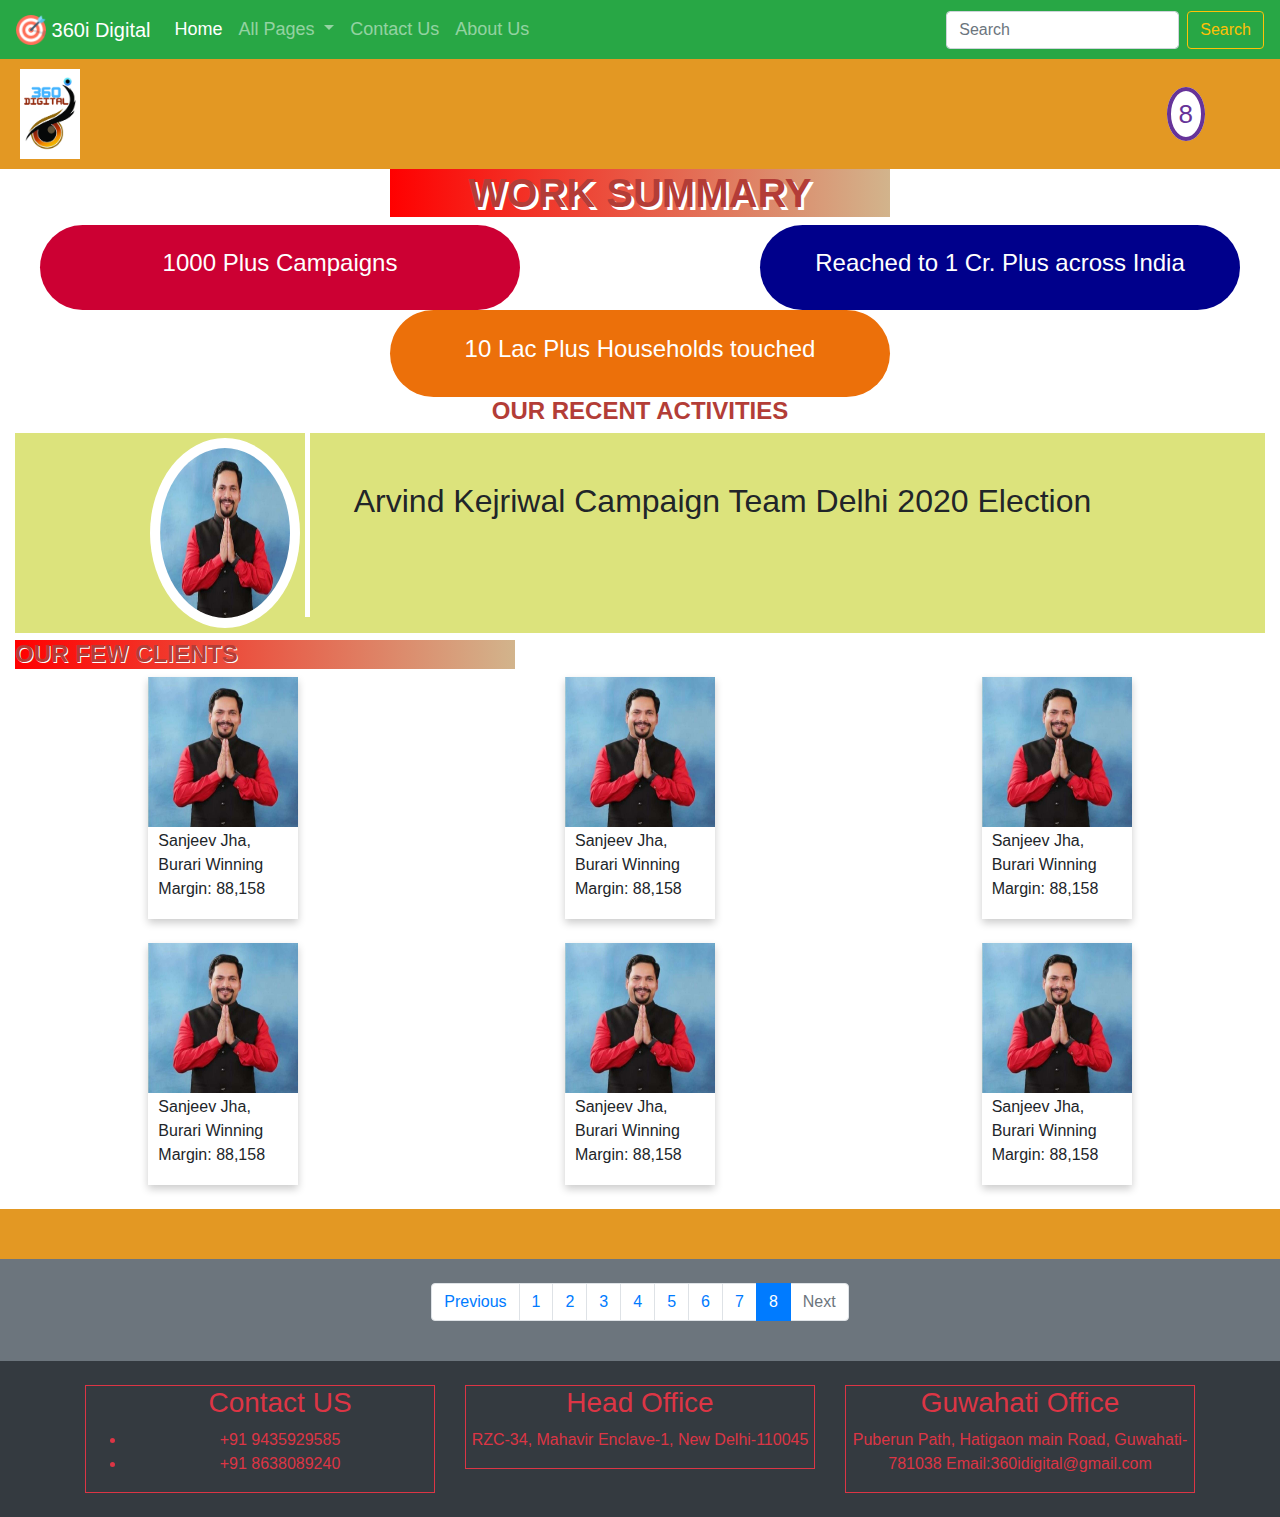
<file: page-8.html>
<!doctype html>
<html lang="en">
  <head>
    <!-- Required meta tags -->
    <meta charset="utf-8">
    <meta name="viewport" content="width=device-width, initial-scale=1, shrink-to-fit=no">
    <!-- Bootstrap CSS -->
    <link rel="stylesheet" href="css/bootstrap.min.css">
    <link rel="stylesheet" href="css/style.css">
    <title>360i Digital-End to End multi skilled political Campaign Management Company</title>
    <meta name="description" content="End to End multi skilled political Camping Management Company">    
  </head>
  <body>
    <nav class="navbar navbar-expand-lg navbar-dark bg-success">

        <a class="navbar-brand" href="#">
            <img src="images/logo.png" width="30" height="30" class="d-inline-block align-top" alt="360i Digital" loading="lazy">
            360i Digital
          </a>
        <button class="navbar-toggler" type="button" data-toggle="collapse" data-target="#navbarTogglerDemo02" aria-controls="navbarTogglerDemo02" aria-expanded="false" aria-label="Toggle navigation">
          <span class="navbar-toggler-icon"></span>
        </button>      
        <div class="collapse navbar-collapse" id="navbarTogglerDemo02">
          <ul class="navbar-nav mr-auto mt-2 mt-lg-0" style="font-size: large;">
            <li class="nav-item active">
              <a class="nav-link" href="#">Home</a>
            </li>
              <li class="nav-item dropdown">
                <a class="nav-link dropdown-toggle" href="#" id="navbarDropdown" role="button" data-toggle="dropdown" aria-haspopup="true" aria-expanded="false">
                  All Pages
                </a>
                <div class="dropdown-menu" aria-labelledby="navbarDropdown">
                  <a class="dropdown-item" href="index.html">Page-1</a>
                  <a class="dropdown-item" href="page-2.html">Page-2</a>                  
                  <a class="dropdown-item" href="page-3.html">Page-3</a>
                  <a class="dropdown-item" href="page-4.html">Page-4</a>
                  <a class="dropdown-item" href="page-5.html">Page-5</a>
                  <a class="dropdown-item" href="page-6.html">Page-6</a>
                  <a class="dropdown-item active" href="page-7.html">Page-7</a>
                  <a class="dropdown-item" href="page-8.html">Page-8</a>
                </div>
              </li> 
              <li class="nav-item">
                <a class="nav-link" href="#">Contact Us</a>
              </li>  
              <li class="nav-item">
                  <a class="nav-link" href="#">About Us</a>
              </li>          
          </ul>
          <form class="form-inline my-2 my-lg-0">
            <input class="form-control mr-sm-2" type="search" placeholder="Search">
            <button class="btn btn-outline-warning my-2 my-sm-0" type="submit">Search</button>
          </form>
        </div>
      </nav>
      <!--end of nav-->


      <!--start dody-->

      <div class="p1-header">
        <div class="row">
          <div class="col-10">
            <div class="logo">
              <img class="img-stamp d-inline" src="images/main-logo.jpg" style="width:70px; height: 90px;padding-left: 10px;" alt=""><br>

            </div>
          </div>
          <div class="col-2 numbers ">
            <span class="number-circle">8</span>
          </div>
        </div>  
      </div>  
      <!--end top bar-->
       <!--startup container-->
        <div class="container-fluid">
          <div class="p8head-container1">
            <h1 class="header-text1"; style="text-shadow: 3px 3px white;color:#b33d37; text-align: center;"><b>WORK SUMMARY</b></h1>
          </div>
          <div class="top-boxes">
            <div class="box-1">
              <h4 style="color: white;">1000 Plus Campaigns</h4>  
            </div> 

            <div class="box-2">
              <h4 style="color: white;">Reached to 1 Cr. Plus across India</h4>
  
            </div> 
          </div>
          <div class="center-boxes">
            <div class="box-3">
              <h4 style="color: white;">10 Lac Plus Households touched</h4>  
            </div> 
          </div>
          <div class="p8-text1">
            <h4 style="color: #b33d37; font-weight: bolder;text-align: center;">OUR RECENT ACTIVITIES</h4>
          </div>
          <div class="leader-box">
            <img src="images/arvind.jpg" alt="" class="arvind">
            <p class="border-text" style="border-left: 5px solid white;">Arvind Kejriwal Campaign Team Delhi 2020 Election</p>
          </div>

          <div class="p8head-container2">
            <h4 class="header-text2"; style="text-shadow: 1px 1px white;color:#b33d37; text-align: left; "><b>OUR FEW CLIENTS</b></h4>
          </div>
        </div>
        <div class="container-fluid">
          <div class="card-collection1">
            <div class="card-box1">
              <img src="images/arvind.jpg" alt="" style="width: 150px; height: 150px;">
              <p>Sanjeev Jha, Burari Winning Margin: 88,158</p>

            </div>
            <div class="card-box1">
              <img src="images/arvind.jpg" alt="" style="width: 150px; height: 150px;">
              <p>Sanjeev Jha, Burari Winning Margin: 88,158</p>

            </div>
            <div class="card-box1">
              <img src="images/arvind.jpg" alt="" style="width: 150px; height: 150px;">
              <p>Sanjeev Jha, Burari Winning Margin: 88,158</p>

            </div>
            
          </div><br>
          <div class="card-collection1">
            <div class="card-box1">
              <img src="images/arvind.jpg" alt="" style="width: 150px; height: 150px;">
              <p>Sanjeev Jha, Burari Winning Margin: 88,158</p>

            </div>
            <div class="card-box1">
              <img src="images/arvind.jpg" alt="" style="width: 150px; height: 150px;">
              <p>Sanjeev Jha, Burari Winning Margin: 88,158</p>

            </div>
            <div class="card-box1">
              <img src="images/arvind.jpg" alt="" style="width: 150px; height: 150px;">
              <p>Sanjeev Jha, Burari Winning Margin: 88,158</p>

            </div>
            
          </div><br>
        </div>
        <!--Endup container-->
        <div class="bottom-side"></div> 




      <!--Pagination-->
      <div class="container-fluid badge-secondary"><br>
        <nav aria-label="blog post page">
            <ul class="pagination justify-content-center">
              <li class="page-item"><a class="page-link" href="page-7.html">Previous</a></li>
              <li class="page-item"><a class="page-link" href="index.html">1</a></li>
              <li class="page-item"><a class="page-link" href="page-2.html">2</a></li>
              <li class="page-item"><a class="page-link" href="page-3.html">3</a></li>
              <li class="page-item"><a class="page-link" href="page-4.html">4</a></li>
              <li class="page-item"><a class="page-link" href="page-5.html">5</a></li>
              <li class="page-item"><a class="page-link" href="page-6.html">6</a></li>
              <li class="page-item"><a class="page-link" href="page-7.html">7</a></li>
              <li class="page-item active"><a class="page-link" href="page-8.html">8</a></li>
              <li class="page-item disabled">
                <a class="page-link" href="#" tabindex="-1" aria-disabled="true">Next</a>
              </li>
            </ul>
          </nav><br>
      </div>
      <!--Footer-->
      <footer>
        <div class="container-fluid bg-dark">
            <div class="container text-center text-danger">
                <div class="row">                   
                  <div class="col-sm-4"><br>                      
                    <div class="border border-danger">
                        <ul>
                            <h3>Contact US</h3>
                            <li>+91 9435929585</li>
                            <li>+91 8638089240</li>
                        </ul>
                    </div>                    
                  </div>                  
                  <div class="col-sm-4"><br>
                    <div class="border border-danger">
                        <h3>Head Office</h3>
                        <p>RZC-34, Mahavir Enclave-1, New Delhi-110045</p>                        
                    </div>
                  </div>
                  <div class="col-sm-4"><br>
                    <div class="border border-danger">                        
                        <h3>Guwahati Office</h3>
                        <p>Puberun Path, Hatigaon main Road, Guwahati-781038
                            Email:360idigital@gmail.com
                        </p>
                    </div>
                  </div>         
                 
                </div><br>
            </div>
          </div>
      </footer>

    <!--Popper.js-->
    <script src="js/bootstrap.bundle.js"></script>
    <!-- jQuery -->
    <script src="js/jquery-3.5.1.js"></script>
    <!-- Bootstrap JS -->
    <script src="js/bootstrap.min.js"></script>    
  </body>
</html>
</file>
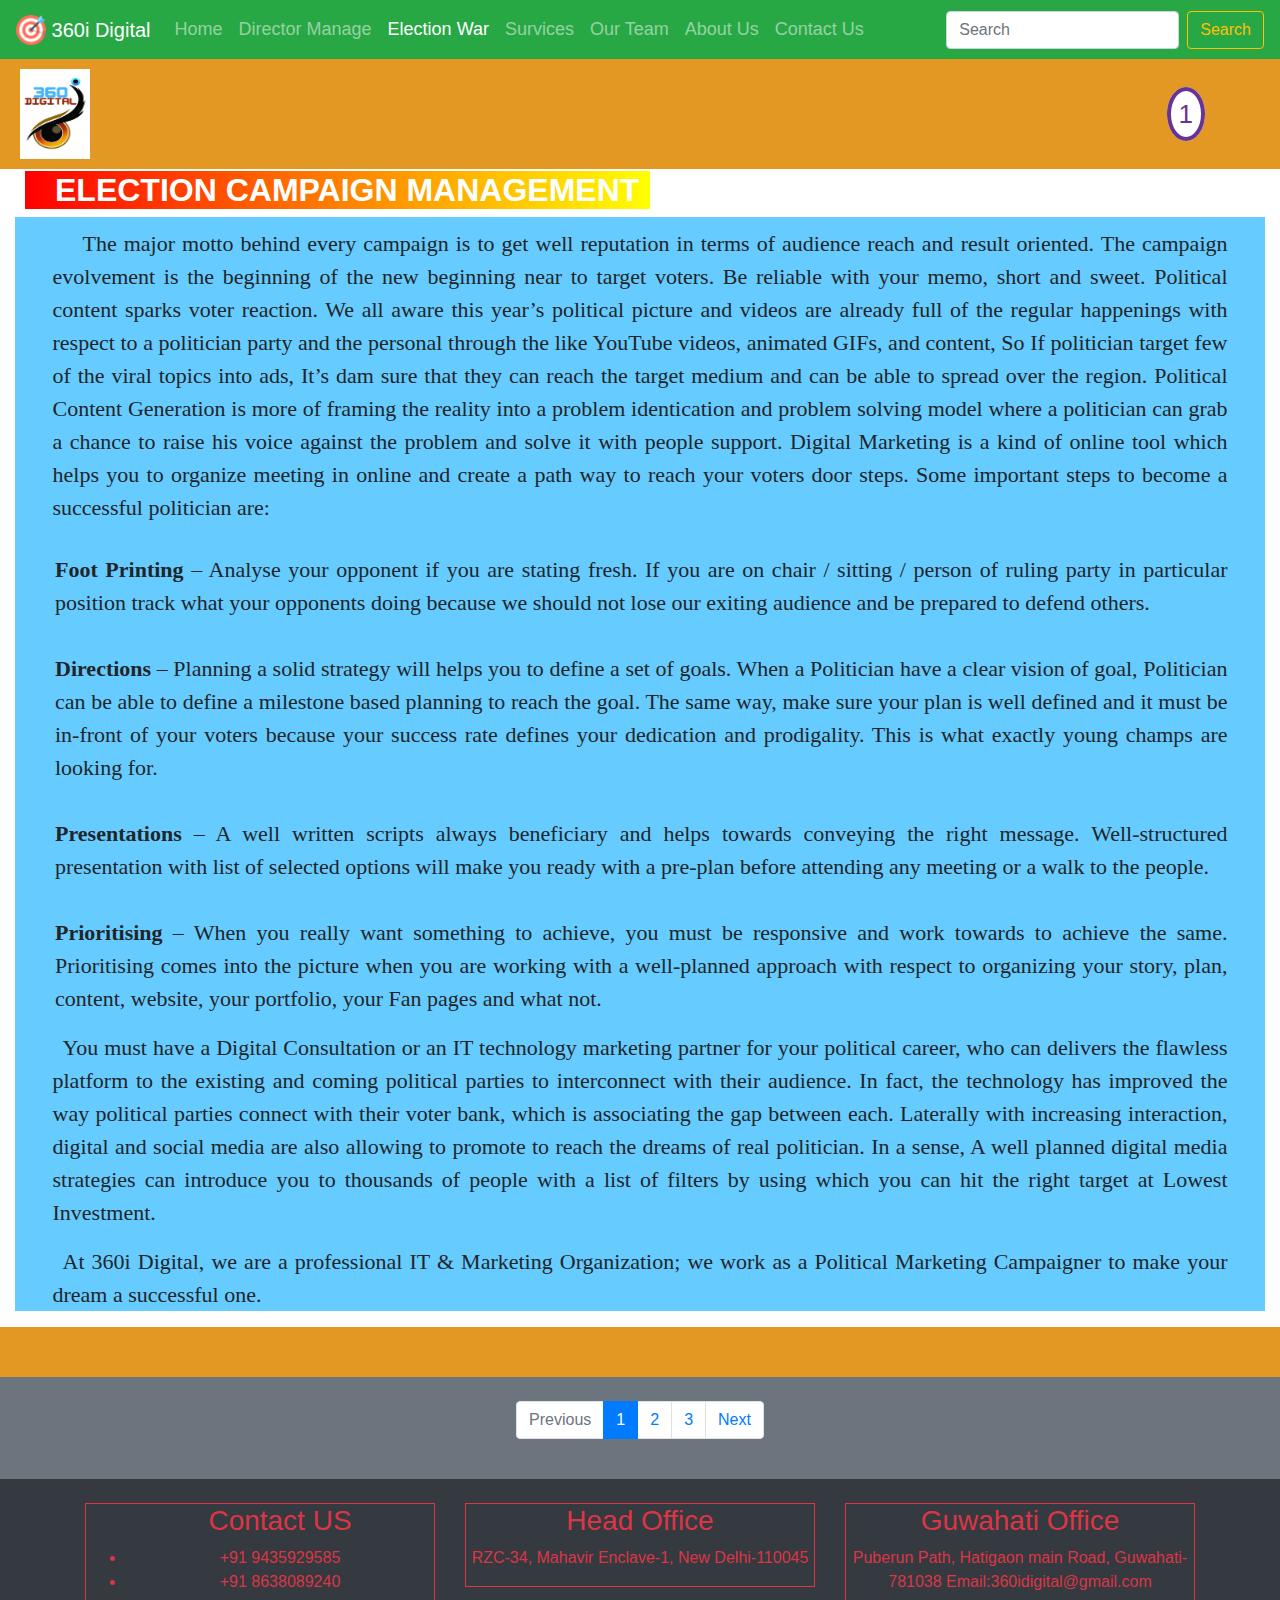
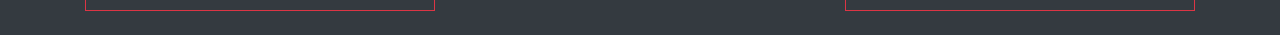
<file: page-9.html>
<!doctype html>
<html lang="en">
  <head>
    <!-- Required meta tags -->
    <meta charset="utf-8">
    <meta name="viewport" content="width=device-width, initial-scale=1, shrink-to-fit=no">
    <!-- Bootstrap CSS -->
    <link rel="stylesheet" href="css/bootstrap.min.css">
    <link rel="stylesheet" href="css/style.css">
    <title>360i Digital-End to End multi skilled political Campaign Management Company</title>
    <meta name="description" content="End to End multi skilled political Camping Management Company">    
  </head>
  <body>
    <nav class="navbar navbar-expand-lg navbar-dark bg-success">

        <a class="navbar-brand" href="page-2.html">
            <img src="images/logo.png" width="30" height="30" class="d-inline-block align-top" alt="360i Digital" loading="lazy">
            360i Digital
          </a>
        <button class="navbar-toggler" type="button" data-toggle="collapse" data-target="#navbarTogglerDemo02" aria-controls="navbarTogglerDemo02" aria-expanded="false" aria-label="Toggle navigation">
          <span class="navbar-toggler-icon"></span>
        </button>      
        <div class="collapse navbar-collapse" id="navbarTogglerDemo02">
          <ul class="navbar-nav mr-auto mt-2 mt-lg-0" style="font-size: large;">
            <li class="nav-item">
              <a class="nav-link" href="page-2.html">Home</a>
            </li>
            <li class="nav-item">
              <a class="nav-link" href="page-11.html">Director Manage</a>
            </li>
            <li class="nav-item">
              <a class="nav-link active" href="page-9.html">Election War</a>
            </li>
            <li class="nav-item">
              <a class="nav-link" href="page-4.html">Survices</a>
            </li>
            <li class="nav-item">
              <a class="nav-link" href="#">Our Team</a>
            </li>
              <li class="nav-item">
                <a class="nav-link" href="aboutus.html">About Us</a>
              </li>  
              <li class="nav-item">
                  <a class="nav-link" href="#">Contact Us</a>
              </li>          
          </ul>
          <form class="form-inline my-2 my-lg-0">
            <input class="form-control mr-sm-2" type="search" placeholder="Search">
            <button class="btn btn-outline-warning my-2 my-sm-0" type="submit">Search</button>
          </form>
        </div>
      </nav>
      <!--end of nav-->


            <!--start dody-->

      <div class="p1-header">
        <div class="row">
          <div class="col-10">
            <div class="logo">
              <img class="img-stamp d-inline" src="images/main-logo.jpg" style="width: 80px; height: 90px;padding-left:10px; " alt=""><br>

            </div>
          </div>
          <div class="col-2 numbers ">
            <span class="number-circle">1</span>
          </div>
        </div>  
      </div>  
      <!--end top bar-->

   <!--startcustom Container-->
       <div class="container-fluid">
        <div class="p9head-container1">
          <h2 style="color:white;"><b>ELECTION CAMPAIGN MANAGEMENT</b></h2>
        </div>
        <div class="p9body-container1" style="background-color:#66CCFF;font-size:22px;padding-top:10px;font-family:Times New Roman;">
         <p style="text-indent:30px;padding-left:3%;padding-right:3%;text-align:justify;"> The major motto behind every campaign is to get well reputation in terms of audience reach and result oriented. The campaign evolvement is the beginning of the new beginning near to target voters. Be reliable with your memo, short and sweet. Political content sparks voter reaction. We all aware this year’s political picture and videos are already full of the regular happenings with respect to a politician party and the personal through the like YouTube videos, animated GIFs, and content, So If politician target few of the viral topics into ads, It’s dam sure that they can reach the target medium and can be able to spread over the region. Political Content Generation is more of framing the reality into a problem identication and problem solving model where a politician can grab a chance to raise his voice against the problem and solve it with people support. Digital Marketing is a kind of online tool which helps you to organize meeting in online and create a path way to reach your voters door steps. Some important steps to become a successful politician are:
         </p><br>
           <ul style="list-style-type: none;list-style-position:outside;margin-top: -20px;text-align: justify;padding-right:3%;">
           <li><b>Foot Printing</b> – Analyse your opponent if you are stating fresh. If you are on chair / sitting / person of ruling party in particular position track what your opponents doing because we should not lose our exiting audience and be prepared to defend others.</li><br>
           <li><b>Directions</b> – Planning a solid strategy will helps you to define a set of goals. When a Politician have a clear vision of goal, Politician can be able to define a milestone based planning to reach the goal. The same way, make sure your plan is well defined and it must be in-front of your voters because your success rate defines your dedication and prodigality. This is what exactly young champs are looking for. </li><br>
           <li><b>Presentations</b> – A well written scripts always beneficiary and helps towards conveying the right message. Well-structured presentation with list of selected options will make you ready with a pre-plan before attending any meeting or a walk to the people. </li><br>
           <li><b>Prioritising</b> – When you really want something to achieve, you must be responsive and work towards to achieve the same. Prioritising comes into the picture when you are working with a well-planned approach with respect to organizing your story, plan, content, website, your portfolio, your Fan pages and what not.</li>
            </ul>
            <p style="text-indent:10px;padding-left:3%;padding-right:3%;text-align:justify;">
           You must have a Digital Consultation or an IT technology marketing partner for your political career, who can delivers the flawless platform to the existing and coming political parties to interconnect with their audience. In fact, the technology has improved the way political parties connect with their voter bank, which is associating the gap between each. Laterally with increasing interaction, digital and social media are also allowing to promote to reach the dreams of real politician. In a sense, A well planned digital media strategies can introduce you to thousands of people with a list of filters by using which you can hit the right target at Lowest Investment.
         </p>
         <p style="text-indent:10px;padding-left:3%;padding-right:3%;text-align:justify;">
           At 360i Digital, we are a professional IT & Marketing Organization; we work as a Political Marketing Campaigner to make your dream a successful one. 
         </p>
        </div>
      </div>


       <div class="bottom-side"></div> 
        
      <!--end of body -->
      <!--Pagination-->
      <div class="container-fluid badge-secondary"><br>
        <nav aria-label="blog post page">
            <ul class="pagination justify-content-center">
              <li class="page-item disabled"><a class="page-link" href="index.html">Previous</a></li>
              <li class="page-item active"><a class="page-link" href="page-9.html">1</a></li>
              <li class="page-item"><a class="page-link" href="page-10.html">2</a></li>
              <li class="page-item"><a class="page-link" href="page-3.html">3</a></li>
              <li class="page-item"><a class="page-link" href="page-10.html">Next</a></li>
            </ul>
          </nav><br>
      </div>
      <!--Footer-->
      <footer>
        <div class="container-fluid bg-dark">
            <div class="container text-center text-danger">
                <div class="row">                   
                  <div class="col-sm-4"><br>                      
                    <div class="border border-danger">
                        <ul>
                            <h3>Contact US</h3>
                            <li>+91 9435929585</li>
                            <li>+91 8638089240</li>
                        </ul>
                    </div>                    
                  </div>                  
                  <div class="col-sm-4"><br>
                    <div class="border border-danger">
                        <h3>Head Office</h3>
                        <p>RZC-34, Mahavir Enclave-1, New Delhi-110045</p>                        
                    </div>
                  </div>
                  <div class="col-sm-4"><br>
                    <div class="border border-danger">                        
                        <h3>Guwahati Office</h3>
                        <p>Puberun Path, Hatigaon main Road, Guwahati-781038
                            Email:360idigital@gmail.com
                        </p>
                    </div>
                  </div>         
                 
                </div><br>
            </div>
          </div>
      </footer>








    <!--Popper.js-->
    <script src="js/bootstrap.bundle.js"></script>
    <!-- jQuery -->
    <script src="js/jquery-3.5.1.js"></script>
    <!-- Bootstrap JS -->
    <script src="js/bootstrap.min.js"></script>    
  </body>
</html>
</file>
<file: css/style.css>
.fblot{
    font-weight: bold;
}

.main-body{
    
    height: 100%;
    background: linear-gradient(160deg, #d52020 50%, #457198 50%);
    
}
.neta1{
    width: 80%;
    max-width: 500px;
    height: 100%;
    max-height: 600px;
    padding-left: 20px;
    padding-bottom: 30px;
    
}
.neta2{
    width: 70%;
    height: 50%;
    max-width: 500px;
    max-height: 600px;
    padding-left: 20px;
    padding-bottom: 30px;
    
}
.neta3{
    width: 50%;
    height: 20%;
    max-width: 400px;
    max-height: 500px;
}
.neta4{
    width: 50%;
    height: 20%;
    max-width: 400px;
    max-height: 500px;
}


.contact-info1{
    clip-path: ellipse(25% 20% at 18% 90%);    
    background: linear-gradient();
}
.info-box{
    background-color: teal;    
    margin-left: 4%;
    margin-right: 4%;
    border-bottom-left-radius: 60px;
    border-top-right-radius: 60px;
    text-align: center;
}
.contact-box{
    border-radius: 5px 60px 5px;
    background-color: dodgerblue;
    text-align: center;
    
}
.header-text{
    text-align: center;
    font-style: italic;
    font-family: sans-serif;
    color: gainsboro;
}
.header-title{
    text-align: center;    
}
.brand-name{
    font-size: 10rem;
    color: cornflowerblue;
    text-shadow: 4px 4px 8px #000000;
}
/* page 1 start */
.p1-header{
    background-color:#e39823;
    height: 110px;
    width: 100%;
    
   
}
.logo{
    text-align: left;
    padding-left: 10px;

    padding-top: 10px;
    padding-bottom: 10px;
    
    
}
.numbers{
    padding-top: 40px;
    text-align: center;

   
    
}
.number-circle{
    border-radius: 70%;
    width: 45px;
    height: 45px;
    padding: 8px;
    background: #fff;
    border: 4px solid rebeccapurple;
    color: rebeccapurple;
    text-align: center;
    font: 26px arial, sans-serif;


}
.bottom-side{
    height: 50px;
    width: 100%;
    background-color:#e39823;
}

.head-container1{
    background-image: linear-gradient(to right, red, tan);
    width: 50%;
    margin-left:-10px;
    padding-left: 10px;
    margin-top: 2px;
}
.body-container1{
    background-color: lightblue;
    padding: 10px;
    text-align: justify;
   
}
.head-container2{
    background-image: linear-gradient(to right, red, tan);
    width: 40%;
    margin-left: -10px;
    padding-left: 10px;
    margin-top: 1px;
}
.body-container2{
    background-color: lightpink;
    padding: 10px;
    text-align: justify;
    
}
.head-text{
    color: red;
    margin-left:-10px;
}
.body-container3{
    background-color: tan;
    padding:10px;
}
.box-img1{
    margin: 10px;
}
.card-img1{
    width: 200px; 
    height: 230px;
    float: right; 
    margin-right:40px;
    margin-left: 10px;
}
.p2head-container2{
    width: 60%;
    background-image: linear-gradient(to right,red,yellow);
    margin-top:2px;
    margin-left:-10px;}
    .p2body-container2{
    background-color:#f31e26;
    margin-left:-5px;
    padding: 10px;
    text-align: justify;
}
/*page 3 started*/
.p3head-container1{
    width:40%;
    background-image: linear-gradient(to right,red,yellow);
    margin-top: 2px;
    margin-left:-10px;}
.p3head-container2,.p3head-container3{
    width: 60%;
    background-image: linear-gradient(to right,red,yellow);
    margin-top:2px;
    margin-left:10px;}
.p3body-container2{
    background-color:#f31e26;
    margin-left: 20px;
    padding: 10px;
    text-align: justify;
}
.doubticon{
    margin-left:0px;
    margin-right:30px;
    margin-top:150px;
    width: 400px; 
    height:280px;
    float:right;
}
.socialicon{
    margin-top: -10px;
    margin-right: -10px;
    width: 600px; 
    height:400px;
    float:right;
}
.p3box-container3{
   background-color:#8fcd8e;
    margin-left: 20px;
    padding: 10px;
    text-align: justify;
}
/*page 4 start from here */

.p4-header-text1{
    word-wrap: normal;
    background: linear-gradient(to right, sienna,rosybrown);
    width: 90%;
    margin-top: 2px;
    margin-left: -4px;
    
}
.text-design{
    color: black;   
    
}
.p4body-container1{
    background-image:linear-gradient(to right,royalblue,lightblue);
    max-width:100%; 

}
.fbicon{
    margin-right:60px;
    margin-left: 30px;
    margin-top: 10px;
    width: 120px; 
    height: 120px; 
    float: left;
    border-radius:50%;
}
.p4body-container2{
    background-color: #66CCFF;
    max-width: 100%;
}
.twittericon{
    margin-left: 100px;
    margin-right: 100px;
    margin-top: 12px;
    width: 120px; 
    height: 120px;
    float:right;
    border-radius:50%;
}
.p4body-container3{
    background-image: linear-gradient(to right,indigo,magenta);
}
.instaicon{
    margin-right:60px;
    margin-left: 30px;
    margin-top: 10px;
    width:110px;height:110px;
    float:left;
    border-radius: 50%;
}
.p4body-container4{
    background-color: #3366FF;
}
.linkedinicon{
    margin-left: 100px;
    margin-right: 100px;
    margin-top: 12px;
    width: 80px; height:80px; 
    float:right;
}
.p4body-container5{
    background-color:#33CC66;
}
.whatsappicon{
     margin-right:80px;
    margin-left: 50px;
    margin-top: 5px;
    margin-bottom: 5px;
    width: 80px; 
    height: 80px; 
    float: left;
}
.p4body-container6{
    background-color:#CC0033;
}
.youtubeicon{
    margin-left: 100px;
    margin-right: 90px;
    margin-top: 12px;
    width: 140px; height:80px; float:right
}
.p4body-container7{
    background-color: #66CCFF;
        }
.bluetickicon{
    margin-right:80px;
    margin-left: 50px;
    margin-top: 2px;
    margin-bottom: 5px;
    width:75px; 
    height:75px; 
    float: left;
    border-radius:60%;
}
.p4body-container9{
    background-color: #FF6633;
    margin-top: -70px;
}
.sataliteicon{
    float: right;
height: 200px;
width:350px;
margin: 30px 80px 10px 10px;
}
/*page 4 end here*/

/*page 5 start here*/
.p5-header-text1,.p5-header-text2{
    width: 60%;
    background-image: linear-gradient(to right,red,yellow);
    margin-top: 2px;
    padding-left:5px;
}
.p5body-container1{
    background-color: #CCFFFF;
}
.webicon{
     margin-left:0;
    margin-right:150px;
    margin-top:45px;
    width: 250px; 
    opacity: .6;
    height: 200px;
    float:right;
}
.appicon{
    margin-right:60px;
    margin-left: 30px;
    margin-top: 20px;
    width:110px;height:110px;
    float:left;
    opacity: .8;
}
.p5body-container2{
    background-color: #f6cfa8;
}
.p5body-container3{
    background-color:#dce37c;
}
.newsportalicon{
     margin-left:0;
    margin-right:100px;
    margin-top:5px;
    width: 170px; 
    height: 120px;
    float:right;
}
.p5body-container4{
    background-color: #99CCFF;
}
.photoicon{
     margin-left:0;
    margin-right:100px;
    margin-top:0px;
    width:300px; 
    height: 160px;
    float:right;
    border: 2px solid #99CCFF;
}
.p5-header-text3{
     width: 70%;
    background-image: linear-gradient(to right,#FF6633,#FFCC99);
    margin-top: 2px;
    padding-left:5px;
}
.chessicon{
    margin-left:0;
    margin-right:30px;
    margin-top:5px;
    width: 400px; 
    height: 200px;
    float:right;
    opacity: .4;
}
.p5body-container5{
    background-color:#767776;
    background-image: url("images/chess.jpg");
    background-repeat: no-repeat;
    background-position: right;
}
/*page 5 end here */
/*page 6 start here*/
.p6body-container1{
background-image: linear-gradient(to right,#CCCCCC,white);
margin-top: 5px;

}
.campaignicon{
    margin-left:20px;
    margin-right:30px;
    margin-top:5px;
    width: 400px; 
    height: 200px;
    float:right;
}
.searchicon{
    margin-left:5px;
    margin-right:40px;
    width:110px;
    height:90px;
    float:left;
    opacity:.5;
}
.p6text-container1{
    background-image: linear-gradient(to right,#CC3300,#CCCCCC);
    width: 60%;
    margin-left: -10px;
    margin-top: -10px;
}
.p6body-container2{
background-color:#fdd5dd;
margin-top: 5px;
}
.p6body-container3{
background-color:#ea6544;
margin-top:5px;
}
.p6body-container4{
background-color:#19af81;
margin-top:5px;
}
.caricon{
    margin-left:70px;
    margin-right:30px;
    margin-top:5px;
    width: 400px; 
    height:250px;
    float:right;
}
.p6body-container5{
background-color:#d5e6b0;
margin-top:5px;
}
.p6body-container6{
background-color:#d0df6a;
margin-top:5px;
}
.netaicon{
    margin-right:10%;
    margin-top:0px;
    width: 300px; 
    height:150px;
    float:right;
    margin-left: 100px;
    z-index:1;
    position: relative;
}
/*end of page 6*/
/*start of page-7 */
.p7body-container1{
    background-color:#FFCCCC;
    margin-top:5px;
}
.p7body-container2{
    background-color: #FFCC66;
}
.car2icon{
     margin-left:0;
    margin-right:100px;
    margin-top:-20px;
    width:340px; 
    height:230px;
    float:right;
}
.p7header-text1{
    background-image: linear-gradient(to right,red,#CC6600);
    width: 60%;
    margin-left:-7px;
    margin-top:-10px;
    margin-bottom: 5px;
}
.p7header-text3,.p7header-text4,.p7header-text5{
    background-image: linear-gradient(to right,red,yellow);
    width:50%;
    margin-top:7px;
}
.p7header-text2{
    background-image: linear-gradient(to right,red,yellow);
    width:50%;
    margin-top:-3px;
}
.p7body-container3{
    background-color: #FF9900;
}
.p7body-container4{
    background-color: #996699;
}
.headicon{
    margin-left: 100px;
    margin-right: 150px;
    margin-bottom: auto;
    margin-top: auto;
    width: 100px; 
    height: 100px;
    float:right;
    border-radius:50%;
}
.p7body-container5{
    background-color: #66CCFF;
}
.digitalicon{
    margin-left: 100px;
    margin-right: 150px;
    margin-bottom: auto;
    margin-top: auto;
    width:300px; 
    height:200px;
    float:right;
    border-radius:50%;
}
.indicaticon{

    margin-right:40%;
    margin-top:-35px;
    opacity: .5;
    width: 150px; 
    height: 100px;
    float:right;
    border-radius:50%;
}
ul.icon
{
    list-style-type: none;
}

ul.icon li
{
    text-indent: -1.4em;
}
ul.icon li:before
{
    font-family: bullets;
    content: "\e800";
    float: left;
    width: 1.5em;
}
ul.icon li:before { content: "\1F7B9"; }
.p8head-container1{
    background-image: linear-gradient(to right, red, tan);
    width: 80%;
    max-width: 500px;
    margin: auto;
}


.top-boxes{
    display: flex;
    justify-content: center;
    justify-content: space-between;
    margin-left: 2%;
    margin-right: 2%;
}

.box-1{
    background-color: #CC0033;
    width: 40%;
    min-width: 230px;
    max-width: 500px;
    border-radius: 50px;
    text-align: center;
    padding: 2%;


}
.box-2{
    background-color: darkblue;
    width: 40%;
    min-width: 230px;
    max-width: 500px;
    border-radius: 50px;
    text-align: center;
    padding: 2%;

}
.box-3{
    background-color: #ec700a;
    width: 40%;
    min-width: 230px;
    max-width: 500px;
    border-radius: 55px;
    text-align: center;
    padding: 2%;
    margin: auto;

}
.leader-box{
    height: 200px;
    width: 100%;
    background-color: #dce37c;
    display: flex;
    font-size: xx-large;
    text-align: center;
    justify-content: center;
    vertical-align: middle;
    
}

.arvind{
    width: 150px;
    height: 190px;
    border-radius: 70%;
    padding: 10px;
    background-color: #ffffff;
    margin: 5px;
}
.border-text{
    padding: 3.5%;
    
}
.p8head-container2{
    background-image: linear-gradient(to right, red, tan);
    width: 80%;
    max-width: 500px;
    margin-top: 7px;


}
.card-collection1{
    display: flex;
    flex-wrap: wrap;
    justify-content: space-around;
}
.card-box1{
    width: 150px;
    box-shadow: 0 4px 8px 0 rgba(0, 0, 0, 0.2);
}
.card-box1:hover{
    box-shadow: 10px 8px 16px 20px rgba(0, 0, 0, 0.2);
}
.card-box1 p{
    padding: 2px 10px;
}





/*-- page 9*/
.p9head-container1{
    background-image: linear-gradient(to right,red,yellow);
    width: 50%;
    margin-left: 10px;
    padding-left:30px;
    margin-top: 2px;
}
/*page 10*/
.p10head-container1,.p10head-container2{
    background-image: linear-gradient(to right,red,yellow);
    width: 50%;
    margin-left:5px;
    padding-left: 10px;
    margin-top: 2px;
}
/* about us page........................................................................*/
.aboutbodycontainer1{

}
/*contact us form......................................................*/
body {font-family: Arial, Helvetica, sans-serif;}
* {box-sizing: border-box;}

input[type=text], select, textarea {
  width: 100%;
  padding: 12px;
  border: 1px solid #ccc;
  border-radius: 4px;
  box-sizing: border-box;
  margin-top: 6px;
  margin-bottom: 16px;
  resize: vertical;
}

input[type=submit] {
  background-color: #4CAF50;
  color: white;
  padding: 12px 20px;
  border: none;
  border-radius: 4px;
  cursor: pointer;
}

input[type=submit]:hover {
  background-color: #45a049;
}

.contact-container {
  border-radius: 5px;
  background-color: #f2f2f2;
  padding: 20px;
}
</file>
